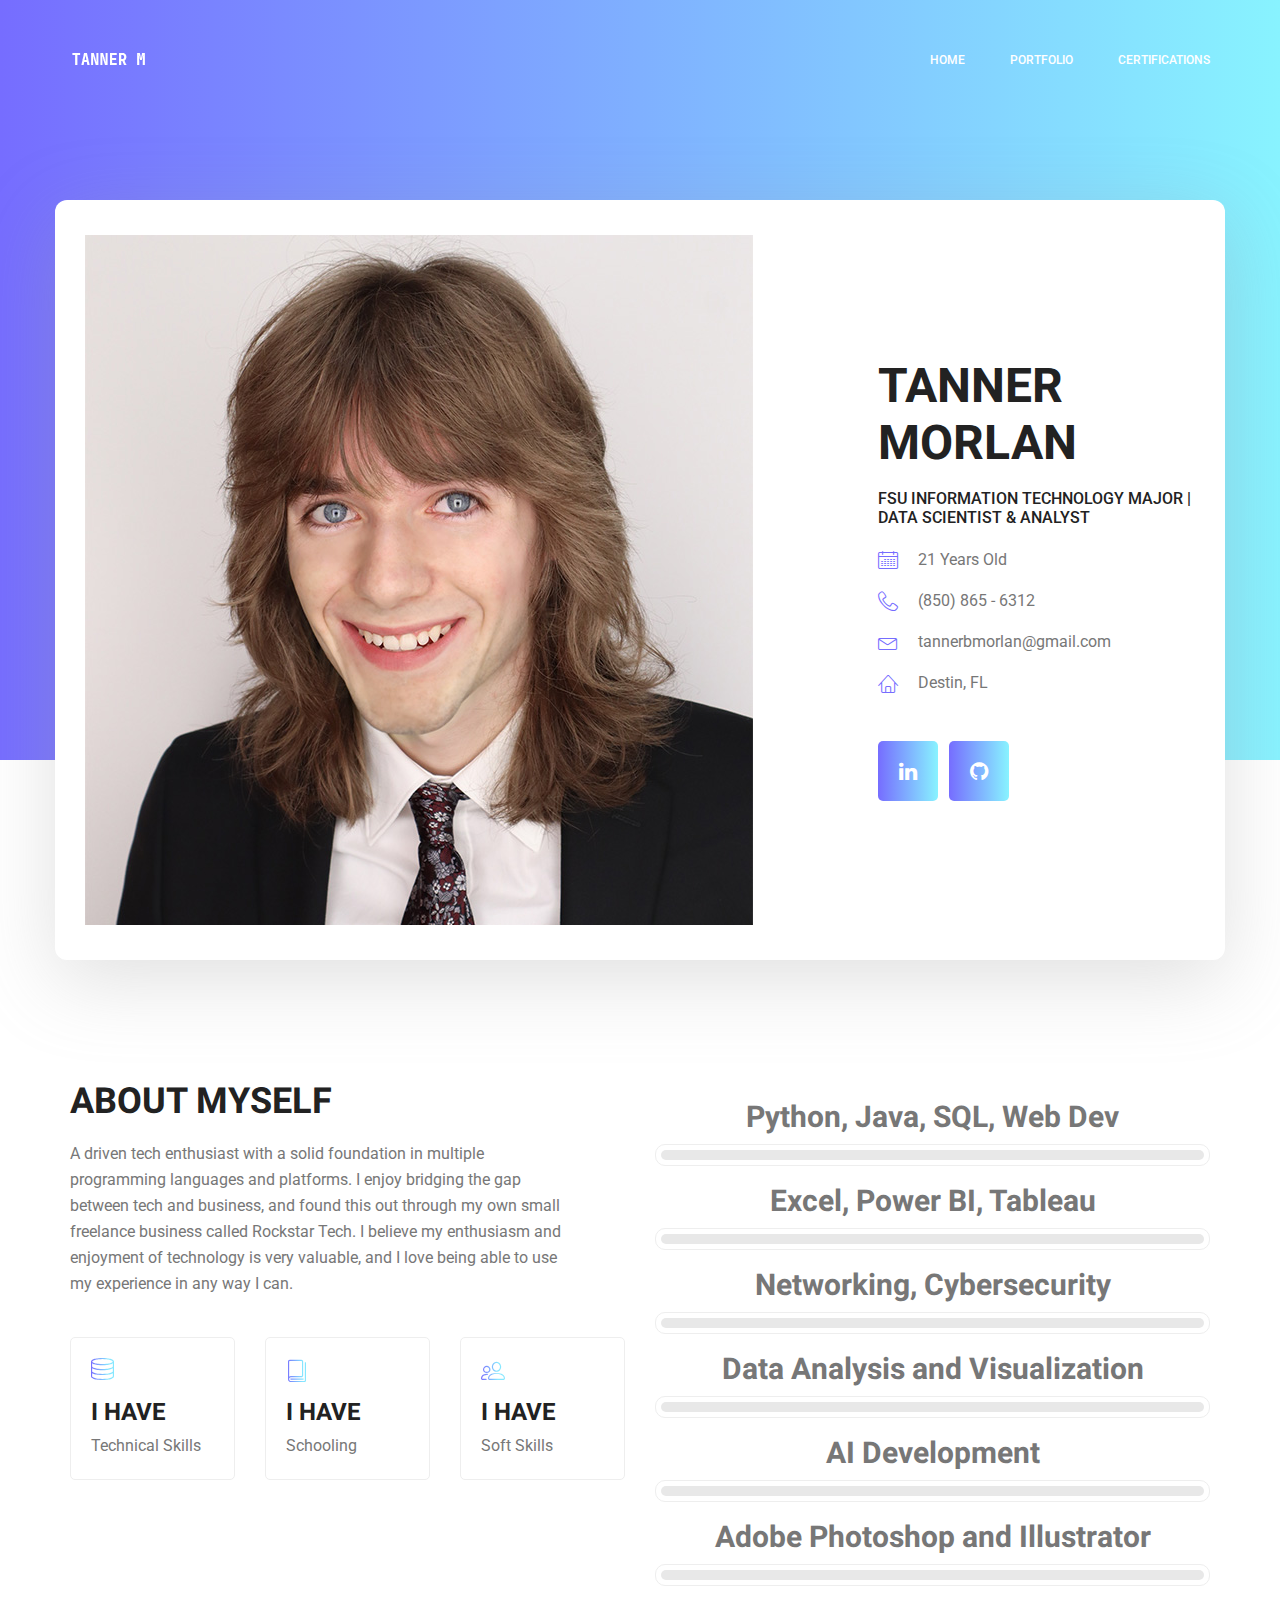
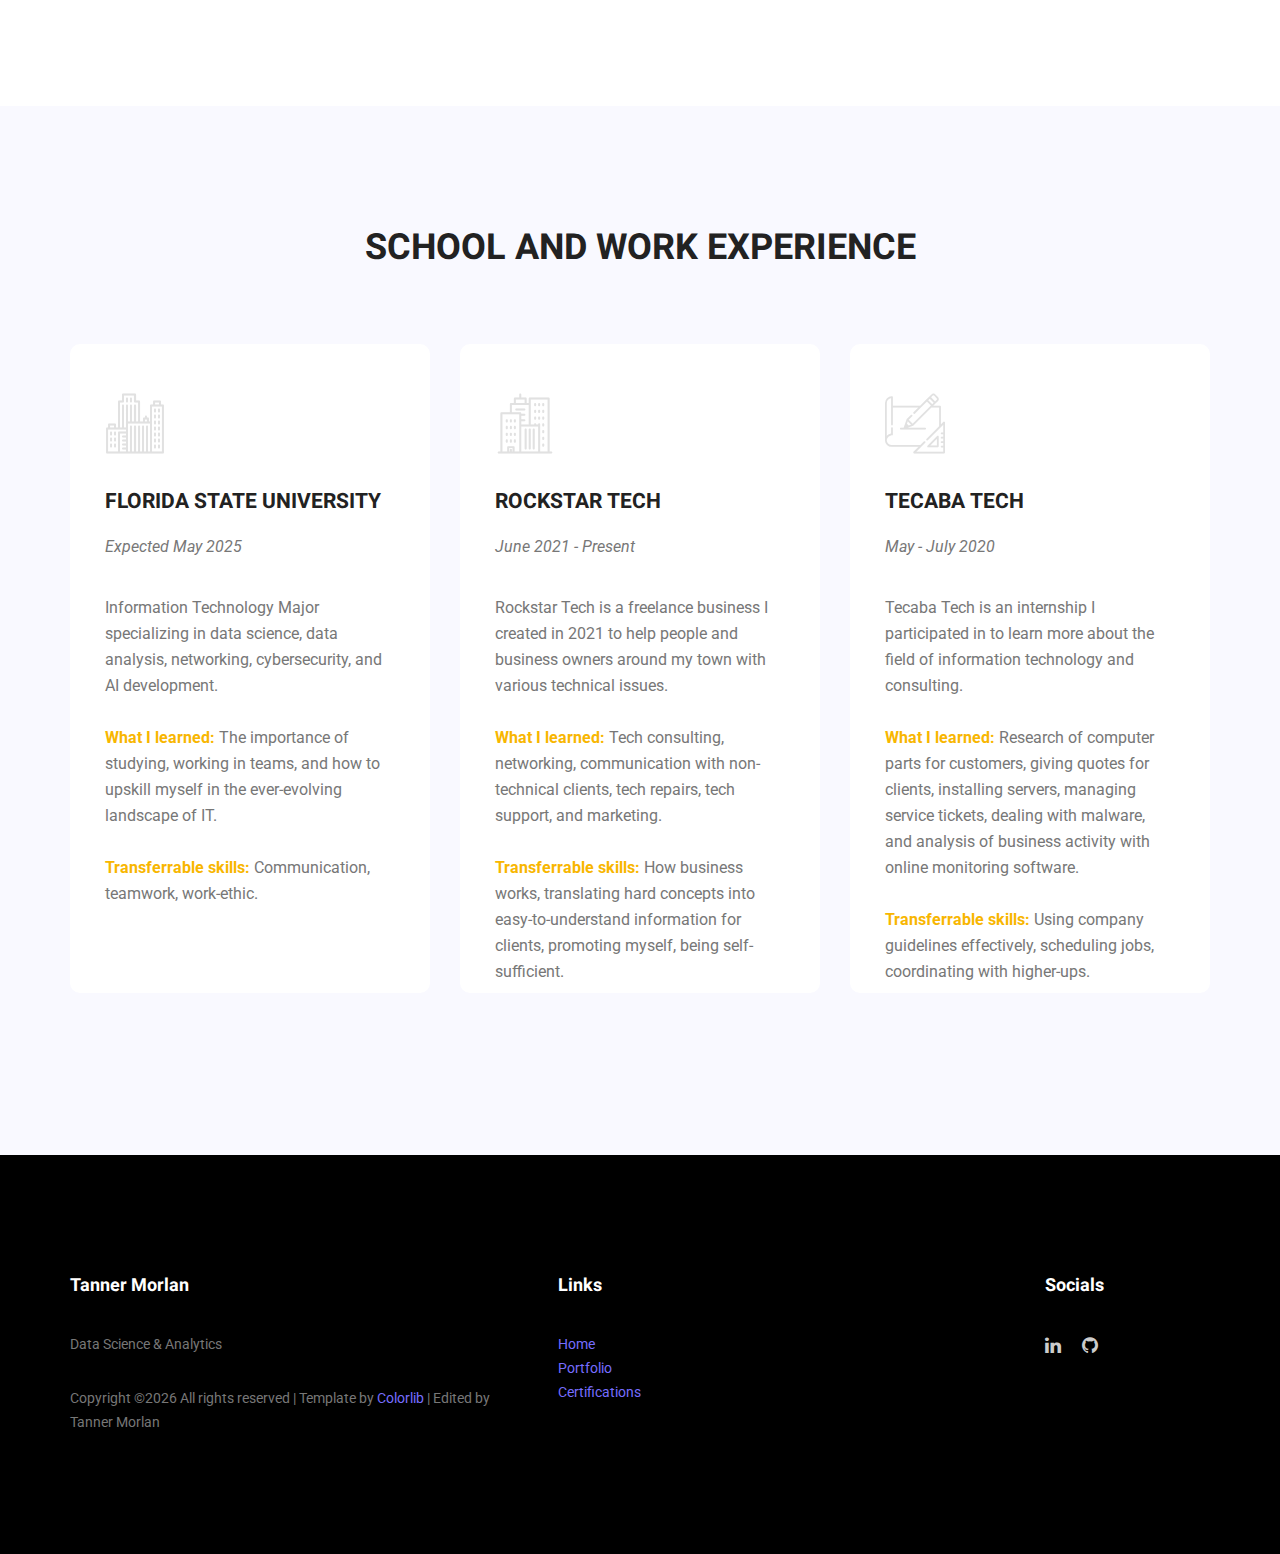
<file: public/index.html>
<!doctype html>
<html lang="en">
    <head>
        <meta charset="utf-8">
        <meta name="viewport" content="width=device-width, initial-scale=1, shrink-to-fit=no">
        <link rel="icon" href="img/favicon.png" type="image/png">
        <title>Tanner Morlan | Home</title>
        <link rel="stylesheet" href="css/bootstrap.css">
        <link rel="stylesheet" href="vendors/linericon/style.css">
        <link rel="stylesheet" href="css/font-awesome.min.css">
        <link rel="stylesheet" href="vendors/owl-carousel/owl.carousel.min.css">
        <link rel="stylesheet" href="vendors/lightbox/simpleLightbox.css">
        <link rel="stylesheet" href="vendors/nice-select/css/nice-select.css">
        <link rel="stylesheet" href="vendors/animate-css/animate.css">
        <link rel="stylesheet" href="vendors/popup/magnific-popup.css">
        <link rel="stylesheet" href="vendors/flaticon/flaticon.css">
        <!-- main css -->
        <link rel="stylesheet" href="css/style.css">
        <link rel="stylesheet" href="css/responsive.css">
    </head>
    <body>
        
        <!--================Header Menu Area =================-->
        <header class="header_area">
            <div class="main_menu">
            	<nav class="navbar navbar-expand-lg navbar-light">
					<div class="container box_1620">
						<!-- Brand and toggle get grouped for better mobile display -->
						<a class="navbar-brand logo_h" href="index.html"><img src="img/logo.png"></a>
						<button class="navbar-toggler" type="button" data-toggle="collapse" data-target="#navbarSupportedContent" aria-controls="navbarSupportedContent" aria-expanded="false" aria-label="Toggle navigation">
							<span class="icon-bar"></span>
							<span class="icon-bar"></span>
							<span class="icon-bar"></span>
						</button>
						<!-- Collect the nav links, forms, and other content for toggling -->
						<div class="offset" id="navbarSupportedContent">
							<ul class="nav navbar-nav menu_nav ml-auto">
								<li class="nav-item active"><a class="nav-link" href="index.html">Home</a></li> 
								<li class="nav-item"><a class="nav-link" href="portfolio.html">Portfolio</a></li> 
								<li class="nav-item"><a class="nav-link" href="certifications.html">Certifications</a></li> 
							</ul>
						</div> 
					</div>
            	</nav>
            </div>
        </header>
        <!--================Header Menu Area =================-->
        
        <!--================Home Banner Area =================-->
        <section class="home_banner_area">
           	<div class="container box_1620">
           		<div class="banner_inner d-flex align-items-center">
					<div class="banner_content">
						<div class="media">
							<div class="d-flex">
								<img src="img/personal.jpg" alt="">
							</div>
							<div class="media-body">
								<div class="personal_text">
									<h3>Tanner Morlan</h3>
									<h4>FSU Information Technology Major | Data Scientist & Analyst</h4>
									<ul class="list basic_info">
										<li><a href="#"><i class="lnr lnr-calendar-full"></i>21 Years Old</a></li>
										<li><a href="#"><i class="lnr lnr-phone-handset"></i>(850) 865 - 6312</a></li>
										<li><a href="#"><i class="lnr lnr-envelope"></i>tannerbmorlan@gmail.com</a></li>
										<li><a href="#"><i class="lnr lnr-home"></i>Destin, FL</a></li>
									</ul>
									<ul class="list personal_social">
										<li><a href="https://www.linkedin.com/in/tanner-morlan/" target="_blank"><i class="fa fa-linkedin fa-lg"></i></a></li>
										<li><a href="https://github.com/tbmorlan" target="_blank"><i class="fa fa-github fa-lg"></i></a></li>
									</ul>
								</div>
							</div>
						</div>
					</div>
				</div>
            </div>
        </section>
        <!--================End Home Banner Area =================-->
        
        <!--================Welcome Area =================-->
        <section class="welcome_area p_120">
        	<div class="container">
        		<div class="row welcome_inner">
        			<div class="col-lg-6">
        				<div class="welcome_text">
        					<h4>About Myself</h4>
        					<p>A driven tech enthusiast with a solid foundation in multiple programming languages and platforms. I enjoy bridging the gap between tech and business, and found this out through my own small freelance business called Rockstar Tech. I believe my enthusiasm and enjoyment of technology is very valuable, and I love being able to use my experience in any way I can.</p>
        					<div class="row">
        						<div class="col-md-4">
        							<div class="wel_item">
        								<i class="lnr lnr-database"></i>
										<h4>I HAVE</h4>
        								<p>Technical Skills</p>
        							</div>
        						</div>
        						<div class="col-md-4">
        							<div class="wel_item">
        								<i class="lnr lnr-book"></i>
										<h4>I HAVE</h4>
        								<p>Schooling</p>
        							</div>
        						</div>
        						<div class="col-md-4">
        							<div class="wel_item">
        								<i class="lnr lnr-users"></i>
										<h4>I HAVE</h4>
        								<p>Soft Skills</p>
        							</div>
        						</div>
        					</div>
        				</div>
        			</div>
        			<div class="col-lg-6">
        				<div class="tools_expert">
        					<div class="skill_main">
								<div class="skill_item">
									<center><h2>Python, Java, SQL, Web Dev</h2></center>
									<div class="progress_br">
										<div class="progress">
											<div class="progress-bar" role="progressbar" aria-valuenow="100" aria-valuemin="0" aria-valuemax="100"></div>
										</div>
									</div>
								</div>
								<div class="skill_item">
									<center><h2>Excel, Power BI, Tableau</h2></center>
									<div class="progress_br">
										<div class="progress">
											<div class="progress-bar" role="progressbar" aria-valuenow="100" aria-valuemin="0" aria-valuemax="100"></div>
										</div>
									</div>
								</div>
								<div class="skill_item">
									<center><h2>Networking, Cybersecurity</h2></center>
									<div class="progress_br">
										<div class="progress">
											<div class="progress-bar" role="progressbar" aria-valuenow="100" aria-valuemin="0" aria-valuemax="100"></div>
										</div>
									</div>
								</div>
								<div class="skill_item">
									<center><h2>Data Analysis and Visualization</h2></center>
									<div class="progress_br">
										<div class="progress">
											<div class="progress-bar" role="progressbar" aria-valuenow="100" aria-valuemin="0" aria-valuemax="100"></div>
										</div>
									</div>
								</div>
								<div class="skill_item">
									<center><h2>AI Development</h2></center>
									<div class="progress_br">
										<div class="progress">
											<div class="progress-bar" role="progressbar" aria-valuenow="100" aria-valuemin="0" aria-valuemax="100"></div>
										</div>
									</div>
								</div>
								<div class="skill_item">
									<center><h2>Adobe Photoshop and Illustrator</h2></center>
									<div class="progress_br">
										<div class="progress">
											<div class="progress-bar" role="progressbar" aria-valuenow="100" aria-valuemin="0" aria-valuemax="100"></div>
										</div>
									</div>
								</div>
							</div>
        				</div>
        			</div>
        		</div>
        	</div>
        </section>
        <!--================End Welcome Area =================-->
        
        <!--================Feature Area =================-->
        <section class="feature_area p_120">
        	<div class="container">
        		<div class="main_title">
        			<h2>SCHOOL AND WORK EXPERIENCE</h2>
        		</div>
        		<div class="feature_inner row">
        			<div class="col-lg-4 col-md-6">
        				<div class="feature_item" style="height:90%">
        					<i class="flaticon-city"></i>
        					<h4>FLORIDA STATE UNIVERSITY</h4>
        					<p><i>Expected May 2025</i></p>
							<p>Information Technology Major specializing in data science, data analysis, networking, cybersecurity, and AI development.</p>
							<br />
							<p><b>What I learned:</b> The importance of studying, working in teams, and how to upskill myself in the ever-evolving landscape of IT.</p>
							<br />
							<p><b>Transferrable skills:</b> Communication, teamwork, work-ethic.</p>
        				</div>
        			</div>
        			<div class="col-lg-4 col-md-6">
        				<div class="feature_item" style="height:90%">
        					<i class="flaticon-skyline"></i>
        					<h4>ROCKSTAR TECH</h4>
							<p><i>June 2021 - Present</i></p>
        					<p>Rockstar Tech is a freelance business I created in 2021 to help people and business owners around my town with various technical issues.</p>
							<br />
							<p><b>What I learned:</b> Tech consulting, networking, communication with non-technical clients, tech repairs, tech support, and marketing.</p>
							<br />
							<p><b>Transferrable skills:</b> How business works, translating hard concepts into easy-to-understand information for clients, promoting myself, being self-sufficient.</p>
        				</div>
        			</div>
        			<div class="col-lg-4 col-md-6">
        				<div class="feature_item" style="height:90%">
        					<i class="flaticon-sketch"></i>
        					<h4>TECABA TECH</h4>
							<p><i>May - July 2020</i></p>
        						<p>Tecaba Tech is an internship I participated in to learn more about the field of information technology and consulting.</p>
								<br />
								<p><b>What I learned:</b> Research of computer parts for customers, giving quotes for clients, installing servers, managing service tickets, dealing with malware, and analysis of business activity with online monitoring software.</p>
								<br />
								<p><b>Transferrable skills:</b> Using company guidelines effectively, scheduling jobs, coordinating with higher-ups.</p>
        				</div>
        			</div>
        		</div>
        	</div>
        </section>
        <!--================End Feature Area =================-->
        
        <!--================Footer Area =================-->
        <footer class="footer_area p_120">
        	<div class="container">
        		<div class="row footer_inner">
        			<div class="col-lg-5 col-sm-6">
        				<aside class="f_widget ab_widget">
        					<div class="f_title">
        						<h3>Tanner Morlan</h3>
        					</div>
        					<p>Data Science & Analytics</p>
        					<p><!-- Link back to Colorlib can't be removed. Template is licensed under CC BY 3.0. -->
Copyright &copy;<script>document.write(new Date().getFullYear());</script> All rights reserved | Template by <a href="https://colorlib.com" target="_blank">Colorlib</a> | Edited by Tanner Morlan
<!-- Link back to Colorlib can't be removed. Template is licensed under CC BY 3.0. --></p>
        				</aside>
        			</div>
        			<div class="col-lg-5 col-sm-6">
        				<aside class="f_widget ab_widget">
        					<div class="f_title">
        						<h3>Links</h3>
        					</div>
							<p><a href="#"></a></p>
        					<p><a href="index.html">Home</a></p>
							<p><a href="portfolio.html">Portfolio</a></p>
							<p><a href="certifications.html">Certifications</a></p>
        					<p></p>
        				</aside>
        			</div>
        			<div class="col-lg-2">
        				<aside class="f_widget social_widget">
        					<div class="f_title">
        						<h3>Socials</h3>
        					</div>
        					<ul class="list">
        						<li><a href="https://www.linkedin.com/in/tanner-morlan/" target="_blank"><i class="fa fa-linkedin fa-lg"></i></a></li>
        						<li><a href="https://github.com/tbmorlan" target="_blank"><i class="fa fa-github fa-lg"></i></a></li>
        					</ul>
        				</aside>
        			</div>
        		</div>
        	</div>
        </footer>
        <!--================End Footer Area =================-->

        
		<!--JS-->
        <script src="js/jquery-3.3.1.min.js"></script>
        <script src="js/popper.js"></script>
        <script src="js/bootstrap.min.js"></script>
        <script src="js/stellar.js"></script>
        <script src="vendors/lightbox/simpleLightbox.min.js"></script>
        <script src="vendors/nice-select/js/jquery.nice-select.min.js"></script>
        <script src="vendors/isotope/imagesloaded.pkgd.min.js"></script>
        <script src="vendors/isotope/isotope.pkgd.min.js"></script>
        <script src="vendors/owl-carousel/owl.carousel.min.js"></script>
        <script src="vendors/popup/jquery.magnific-popup.min.js"></script>
        <script src="js/jquery.ajaxchimp.min.js"></script>
        <script src="vendors/counter-up/jquery.waypoints.min.js"></script>
        <script src="vendors/counter-up/jquery.counterup.min.js"></script>
        <script src="js/mail-script.js"></script>
        <script src="js/theme.js"></script>
    </body>
</html>
</file>
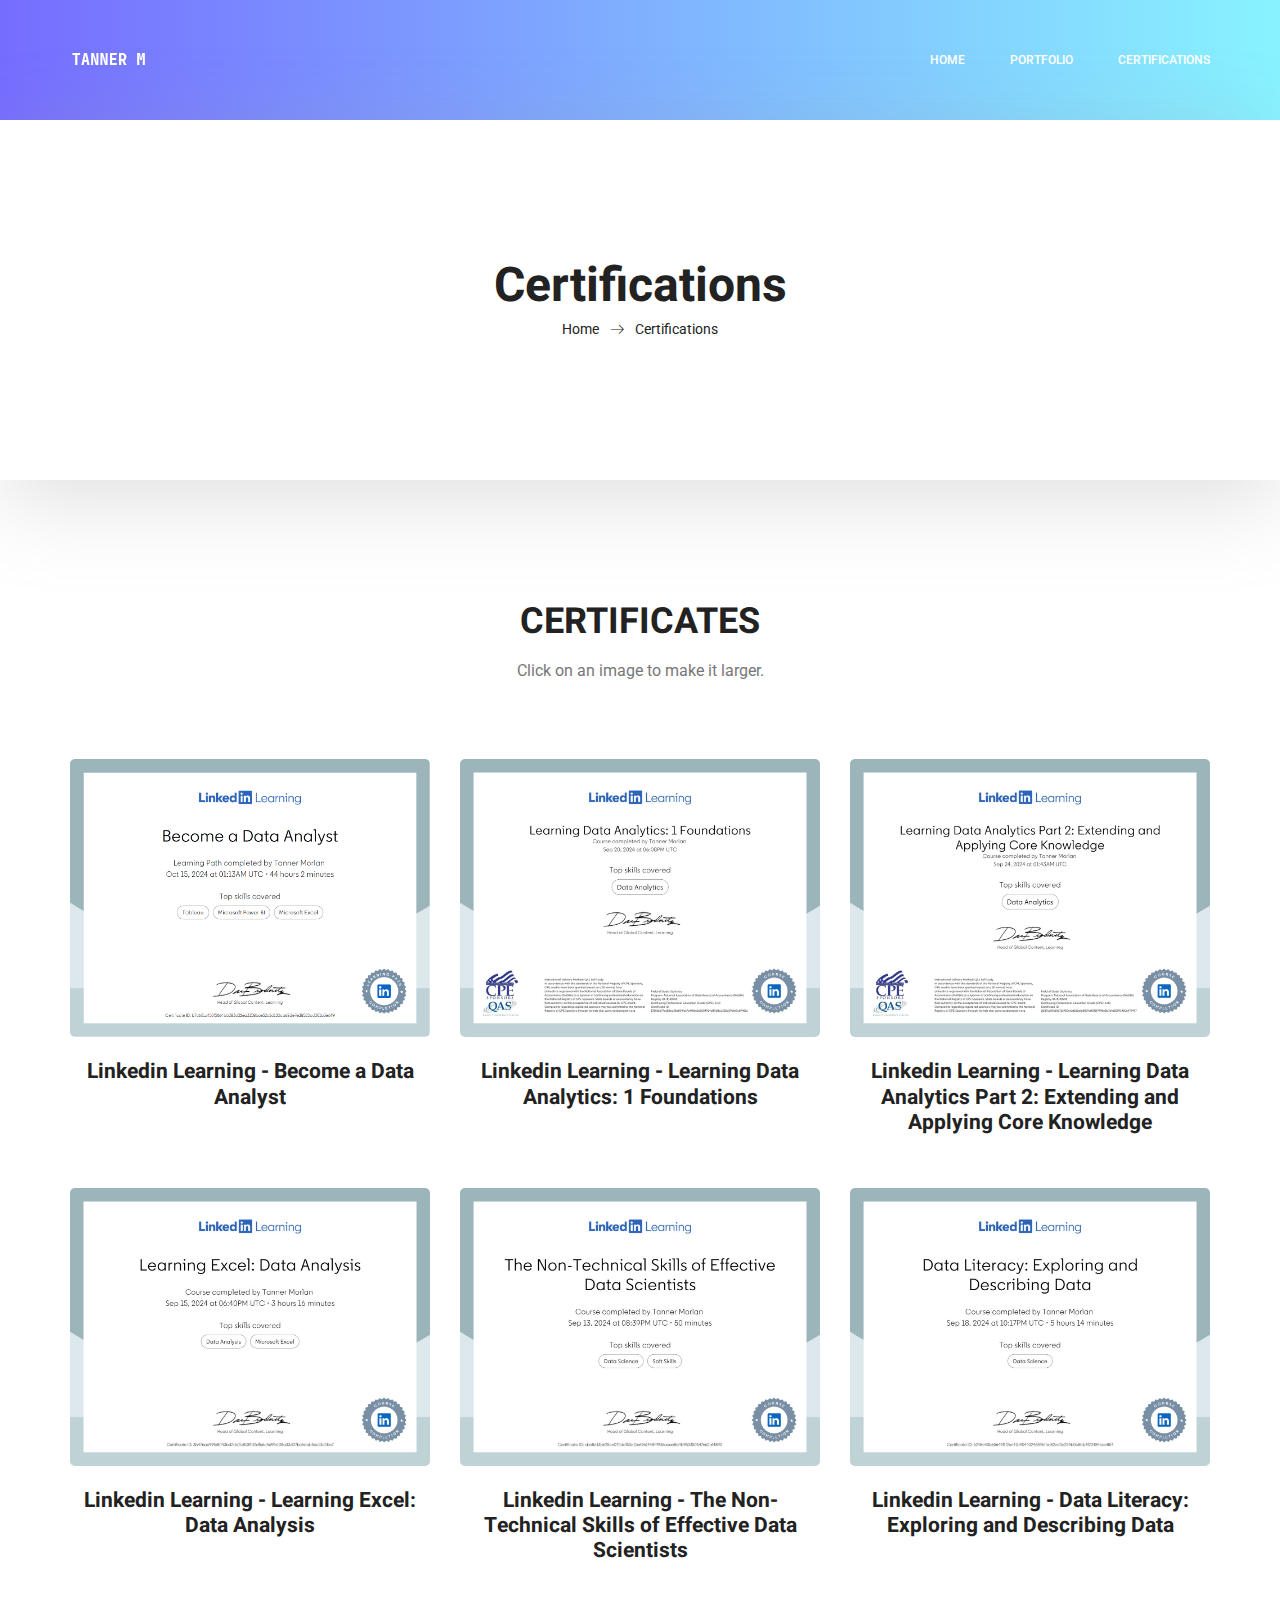
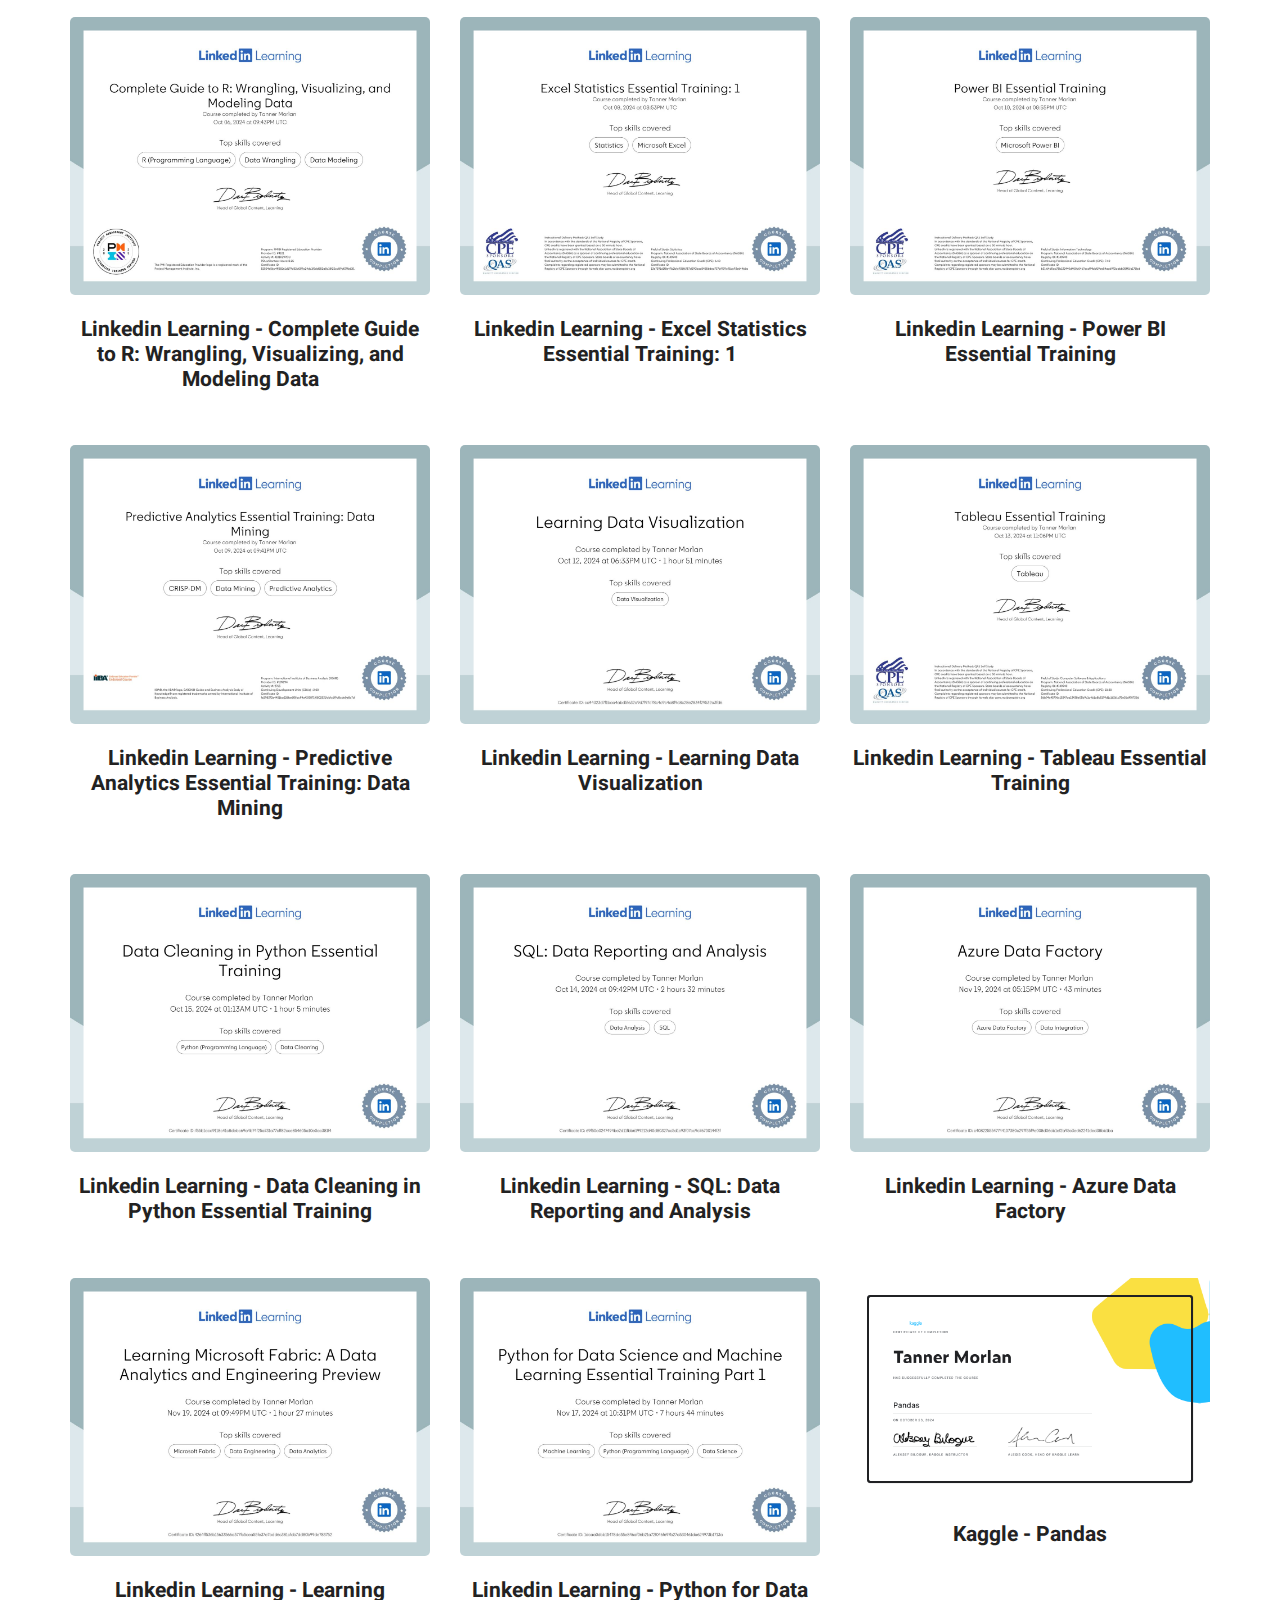
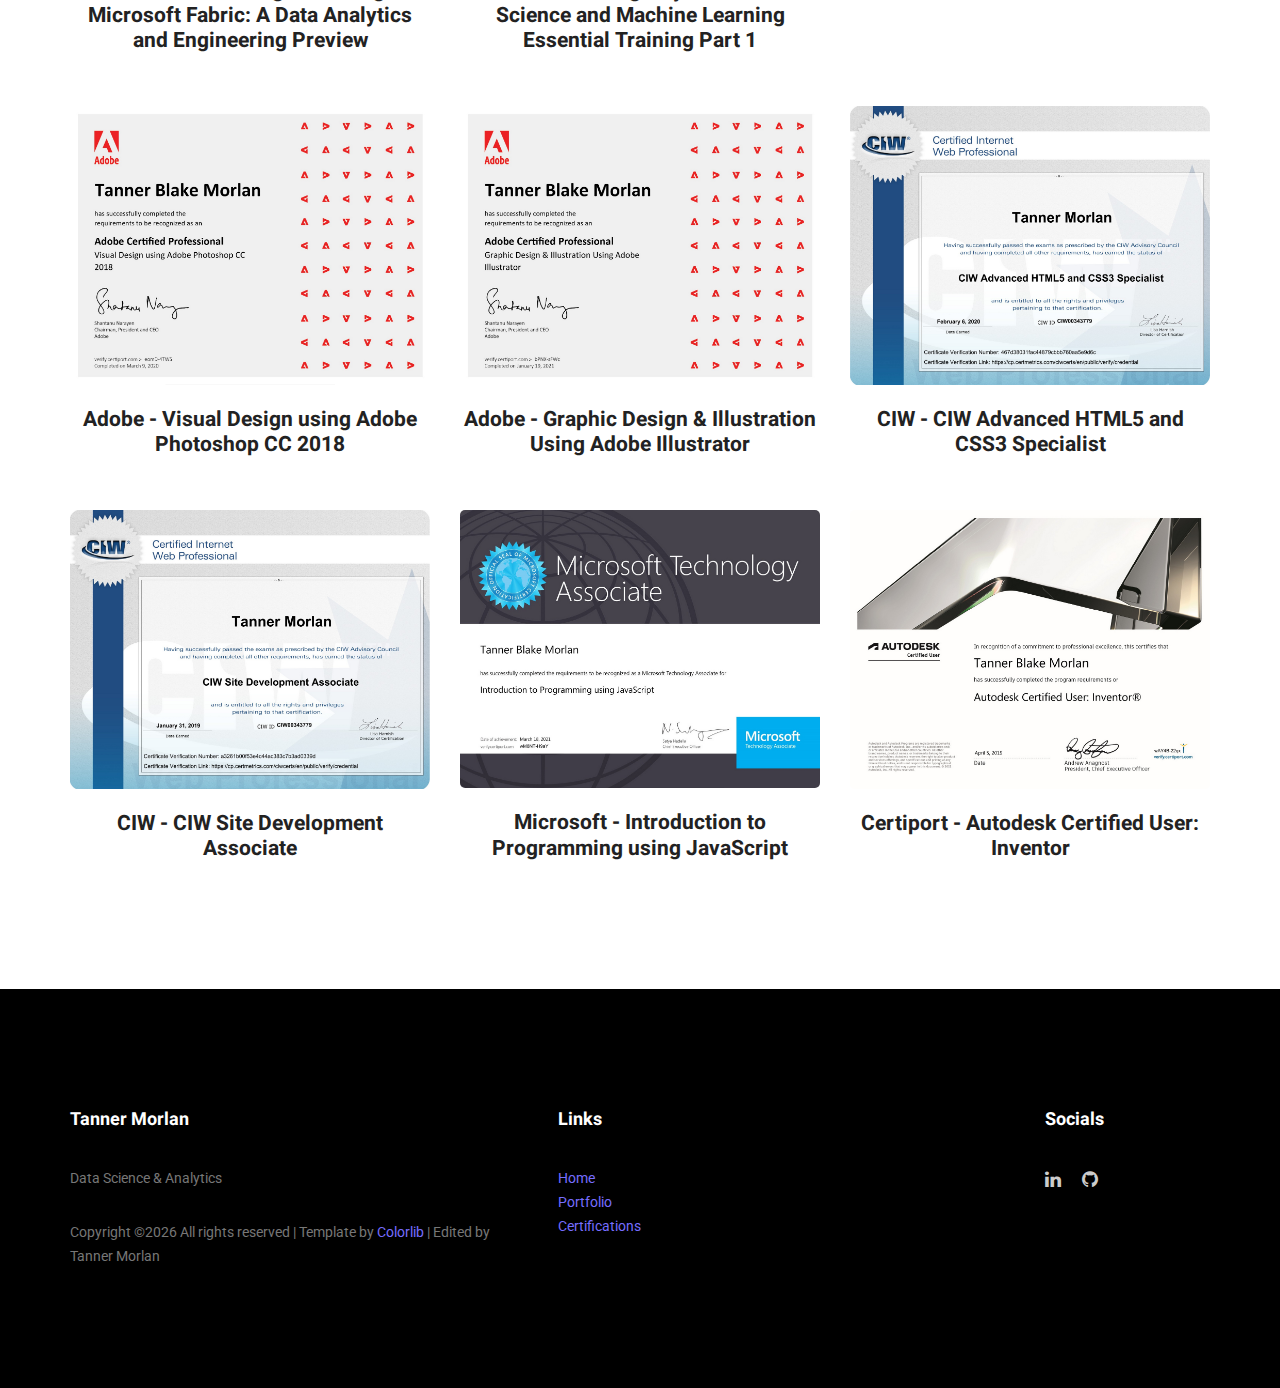
<file: public/certifications.html>
<!doctype html>
<html lang="en">
    <head>
        <!-- Required meta tags -->
        <meta charset="utf-8">
        <meta name="viewport" content="width=device-width, initial-scale=1, shrink-to-fit=no">
        <link rel="icon" href="img/favicon.png" type="image/png">
        <title>Tanner Morlan | Certifications</title>
        <!-- Bootstrap CSS -->
        <link rel="stylesheet" href="css/bootstrap.css">
        <link rel="stylesheet" href="vendors/linericon/style.css">
        <link rel="stylesheet" href="css/font-awesome.min.css">
        <link rel="stylesheet" href="vendors/owl-carousel/owl.carousel.min.css">
        <link rel="stylesheet" href="vendors/lightbox/simpleLightbox.css">
        <link rel="stylesheet" href="vendors/nice-select/css/nice-select.css">
        <link rel="stylesheet" href="vendors/animate-css/animate.css">
        <link rel="stylesheet" href="vendors/popup/magnific-popup.css">
        <link rel="stylesheet" href="vendors/flaticon/flaticon.css">
        <!-- main css -->
        <link rel="stylesheet" href="css/style.css">
        <link rel="stylesheet" href="css/responsive.css">
    </head>
    <body>
        
        <!--================Header Menu Area =================-->
        <header class="header_area">
            <div class="main_menu">
            	<nav class="navbar navbar-expand-lg navbar-light">
					<div class="container box_1620">
						<!-- Brand and toggle get grouped for better mobile display -->
						<a class="navbar-brand logo_h" href="index.html"><img src="img/logo.png"></a>
						<button class="navbar-toggler" type="button" data-toggle="collapse" data-target="#navbarSupportedContent" aria-controls="navbarSupportedContent" aria-expanded="false" aria-label="Toggle navigation">
							<span class="icon-bar"></span>
							<span class="icon-bar"></span>
							<span class="icon-bar"></span>
						</button>
						<!-- Collect the nav links, forms, and other content for toggling -->
						<div class="offset" id="navbarSupportedContent">
							<ul class="nav navbar-nav menu_nav ml-auto">
								<li class="nav-item active"><a class="nav-link" href="index.html">Home</a></li> 
								<li class="nav-item"><a class="nav-link" href="portfolio.html">Portfolio</a></li> 
								<li class="nav-item"><a class="nav-link" href="certifications.html">Certifications</a></li> 
							</ul>
						</div> 
					</div>
            	</nav>
            </div>
        </header>
        <!--================Header Menu Area =================-->
        
        <!--================Home Banner Area =================-->
        <section class="banner_area">
            <div class="box_1620">
				<div class="banner_inner d-flex align-items-center">
					<div class="container">
						<div class="banner_content text-center">
							<h2>Certifications</h2>
							<div class="page_link">
								<a href="index.html">Home</a>
								<a href="certifications.html">Certifications</a>
							</div>
						</div>
					</div>
				</div>
            </div>
        </section>
        <!--================End Home Banner Area =================-->
        
        <!--================Home Gallery Area =================-->
        <section class="home_gallery_area p_120">
        	<div class="container">
        		<div class="main_title">
        			<h2>Certificates</h2>
                    <p>Click on an image to make it larger.</p>
        		</div>

        	</div>
            <div class="container">
        		<div class="gallery_f_inner row imageGallery1">
                    <!-- linkedin certs -->
        			<div class="col-lg-4 col-md-4 col-sm-6 brand manipul design print">
        				<div class="h_gallery_item">
        					<div class="g_img_item">
        						<img class="img-fluid" src="img/certs/become-a-data-analyst.jpg" alt="">
        						<a class="light" href="img/certs/become-a-data-analyst.jpg"><img src="img/gallery/icon.png" alt=""></a>
        					</div>
        					<div class="g_item_text">
        						<h4>Linkedin Learning - Become a Data Analyst</h4>
        					</div>
        				</div>
        			</div>
					<div class="col-lg-4 col-md-4 col-sm-6 brand manipul design print">
        				<div class="h_gallery_item">
        					<div class="g_img_item">
        						<img class="img-fluid" src="img/certs/learning_data_analytics-1_foundations.jpg" alt="">
        						<a class="light" href="img/certs/learning_data_analytics-1_foundations.jpg"><img src="img/gallery/icon.png" alt=""></a>
        					</div>
        					<div class="g_item_text">
        						<h4>Linkedin Learning - Learning Data Analytics: 1 Foundations</h4>
        					</div>
        				</div>
        			</div>
        			<div class="col-lg-4 col-md-4 col-sm-6 brand manipul design print">
        				<div class="h_gallery_item">
        					<div class="g_img_item">
        						<img class="img-fluid" src="img/certs/learning_data_analytics_part_2-extending_and_applying_core_knowledge.jpg" alt="">
        						<a class="light" href="img/certs/learning_data_analytics_part_2-extending_and_applying_core_knowledge.jpg"><img src="img/gallery/icon.png" alt=""></a>
        					</div>
        					<div class="g_item_text">
        						<h4>Linkedin Learning - Learning Data Analytics Part 2: Extending and Applying Core Knowledge</h4>
        					</div>
        				</div>
        			</div>
        			<div class="col-lg-4 col-md-4 col-sm-6 brand manipul design print">
        				<div class="h_gallery_item">
        					<div class="g_img_item">
        						<img class="img-fluid" src="img/certs/learning_excel_data_analysis.jpg" alt="">
        						<a class="light" href="img/certs/learning_excel_data_analysis.jpg"><img src="img/gallery/icon.png" alt=""></a>
        					</div>
        					<div class="g_item_text">
        						<h4>Linkedin Learning - Learning Excel: Data Analysis</h4>
        					</div>
        				</div>
        			</div>
        			<div class="col-lg-4 col-md-4 col-sm-6 brand manipul design print">
        				<div class="h_gallery_item">
        					<div class="g_img_item">
        						<img class="img-fluid" src="img/certs/the_non_technical_skills_of_effective_data_scientists.jpg" alt="">
        						<a class="light" href="img/certs/the_non_technical_skills_of_effective_data_scientists.jpg"><img src="img/gallery/icon.png" alt=""></a>
        					</div>
        					<div class="g_item_text">
        						<h4>Linkedin Learning - The Non-Technical Skills of Effective Data Scientists</h4>
        					</div>
        				</div>
        			</div>
        			<div class="col-lg-4 col-md-4 col-sm-6 brand manipul design print">
        				<div class="h_gallery_item">
        					<div class="g_img_item">
        						<img class="img-fluid" src="img/certs/data_literacy_exploring_and_describing_data.jpg" alt="">
        						<a class="light" href="img/certs/data_literacy_exploring_and_describing_data.jpg"><img src="img/gallery/icon.png" alt=""></a>
        					</div>
        					<div class="g_item_text">
        						<h4>Linkedin Learning - Data Literacy: Exploring and Describing Data</h4>
        					</div>
        				</div>
        			</div>
        			<div class="col-lg-4 col-md-4 col-sm-6 brand manipul design print">
        				<div class="h_gallery_item">
        					<div class="g_img_item">
        						<img class="img-fluid" src="img/certs/complete-guide-to-r-wrangling-visualizing-and-modeling-data.jpg" alt="">
        						<a class="light" href="img/certs/complete-guide-to-r-wrangling-visualizing-and-modeling-data.jpg"><img src="img/gallery/icon.png" alt=""></a>
        					</div>
        					<div class="g_item_text">
        						<h4>Linkedin Learning - Complete Guide to R: Wrangling, Visualizing, and Modeling Data</h4>
        					</div>
        				</div>
        			</div>
                    <div class="col-lg-4 col-md-4 col-sm-6 brand manipul design print">
        				<div class="h_gallery_item">
        					<div class="g_img_item">
        						<img class="img-fluid" src="img/certs/excel-statistics-essential-training-1.jpg" alt="">
        						<a class="light" href="img/certs/excel-statistics-essential-training-1.jpg"><img src="img/gallery/icon.png" alt=""></a>
        					</div>
        					<div class="g_item_text">
        						<h4>Linkedin Learning - Excel Statistics Essential Training: 1</h4>
        					</div>
        				</div>
        			</div>
                    <div class="col-lg-4 col-md-4 col-sm-6 brand manipul design print">
        				<div class="h_gallery_item">
        					<div class="g_img_item">
        						<img class="img-fluid" src="img/certs/power-bi-essential-training.jpg" alt="">
        						<a class="light" href="img/certs/power-bi-essential-training.jpg"><img src="img/gallery/icon.png" alt=""></a>
        					</div>
        					<div class="g_item_text">
        						<h4>Linkedin Learning - Power BI Essential Training</h4>
        					</div>
        				</div>
        			</div>
                    <div class="col-lg-4 col-md-4 col-sm-6 brand manipul design print">
        				<div class="h_gallery_item">
        					<div class="g_img_item">
        						<img class="img-fluid" src="img/certs/predictive-analytics-essential-training-data-mining.jpg" alt="">
        						<a class="light" href="img/certs/predictive-analytics-essential-training-data-mining.jpg"><img src="img/gallery/icon.png" alt=""></a>
        					</div>
        					<div class="g_item_text">
        						<h4>Linkedin Learning - Predictive Analytics Essential Training: Data Mining</h4>
        					</div>
        				</div>
        			</div>
					<div class="col-lg-4 col-md-4 col-sm-6 brand manipul design print">
        				<div class="h_gallery_item">
        					<div class="g_img_item">
        						<img class="img-fluid" src="img/certs/learning-data-visualization.jpg" alt="">
        						<a class="light" href="img/certs/learning-data-visualization.jpg"><img src="img/gallery/icon.png" alt=""></a>
        					</div>
        					<div class="g_item_text">
        						<h4>Linkedin Learning - Learning Data Visualization</h4>
        					</div>
        				</div>
        			</div>
					<div class="col-lg-4 col-md-4 col-sm-6 brand manipul design print">
        				<div class="h_gallery_item">
        					<div class="g_img_item">
        						<img class="img-fluid" src="img/certs/tableau-essential-training.jpg" alt="">
        						<a class="light" href="img/certs/tableau-essential-training.jpg"><img src="img/gallery/icon.png" alt=""></a>
        					</div>
        					<div class="g_item_text">
        						<h4>Linkedin Learning - Tableau Essential Training</h4>
        					</div>
        				</div>
        			</div>
					<div class="col-lg-4 col-md-4 col-sm-6 brand manipul design print">
        				<div class="h_gallery_item">
        					<div class="g_img_item">
        						<img class="img-fluid" src="img/certs/data-cleaning-in-python-essential-training.jpg" alt="">
        						<a class="light" href="img/certs/data-cleaning-in-python-essential-training.jpg"><img src="img/gallery/icon.png" alt=""></a>
        					</div>
        					<div class="g_item_text">
        						<h4>Linkedin Learning - Data Cleaning in Python Essential Training</h4>
        					</div>
        				</div>
        			</div>
					<div class="col-lg-4 col-md-4 col-sm-6 brand manipul design print">
        				<div class="h_gallery_item">
        					<div class="g_img_item">
        						<img class="img-fluid" src="img/certs/sql-data-reporting-and-analysis.jpg" alt="">
        						<a class="light" href="img/certs/sql-data-reporting-and-analysis.jpg"><img src="img/gallery/icon.png" alt=""></a>
        					</div>
        					<div class="g_item_text">
        						<h4>Linkedin Learning - SQL: Data Reporting and Analysis</h4>
        					</div>
        				</div>
        			</div>
					<div class="col-lg-4 col-md-4 col-sm-6 brand manipul design print">
        				<div class="h_gallery_item">
        					<div class="g_img_item">
        						<img class="img-fluid" src="img/certs/azure-data-factory.jpg" alt="">
        						<a class="light" href="img/certs/azure-data-factory.jpg"><img src="img/gallery/icon.png" alt=""></a>
        					</div>
        					<div class="g_item_text">
        						<h4>Linkedin Learning - Azure Data Factory</h4>
        					</div>
        				</div>
        			</div>
					<div class="col-lg-4 col-md-4 col-sm-6 brand manipul design print">
        				<div class="h_gallery_item">
        					<div class="g_img_item">
        						<img class="img-fluid" src="img/certs/learning-microsoft-fabric-a-data-analytics-and-engineering-overview.jpg" alt="">
        						<a class="light" href="img/certs/learning-microsoft-fabric-a-data-analytics-and-engineering-overview.jpg"><img src="img/gallery/icon.png" alt=""></a>
        					</div>
        					<div class="g_item_text">
        						<h4>Linkedin Learning - Learning Microsoft Fabric: A Data Analytics and Engineering Preview</h4>
        					</div>
        				</div>
        			</div>
					<div class="col-lg-4 col-md-4 col-sm-6 brand manipul design print">
        				<div class="h_gallery_item">
        					<div class="g_img_item">
        						<img class="img-fluid" src="img/certs/python-for-data-science-and-machine-learning-essential-training-1.jpg" alt="">
        						<a class="light" href="img/certs/python-for-data-science-and-machine-learning-essential-training-1.jpg"><img src="img/gallery/icon.png" alt=""></a>
        					</div>
        					<div class="g_item_text">
        						<h4>Linkedin Learning - Python for Data Science and Machine Learning Essential Training Part 1</h4>
        					</div>
        				</div>
        			</div>
                    <!-- other certs -->
					<div class="col-lg-4 col-md-4 col-sm-6 brand manipul design print">
        				<div class="h_gallery_item">
        					<div class="g_img_item">
        						<img class="img-fluid" src="img/certs/kaggle-pandas.png" alt="">
        						<a class="light" href="img/certs/kaggle-pandas.png"><img src="img/gallery/icon.png" alt=""></a>
        					</div>
        					<div class="g_item_text">
        						<h4>Kaggle - Pandas</h4>
        					</div>
        				</div>
        			</div>
                    <div class="col-lg-4 col-md-4 col-sm-6 brand manipul design print">
        				<div class="h_gallery_item">
        					<div class="g_img_item">
        						<img class="img-fluid" src="img/certs/visual-design-using-photoshop.png" alt="">
        						<a class="light" href="img/certs/visual-design-using-photoshop.png"><img src="img/gallery/icon.png" alt=""></a>
        					</div>
        					<div class="g_item_text">
        						<h4>Adobe - Visual Design using Adobe Photoshop CC 2018</h4>
        					</div>
        				</div>
        			</div>
                    <div class="col-lg-4 col-md-4 col-sm-6 brand manipul design print">
        				<div class="h_gallery_item">
        					<div class="g_img_item">
        						<img class="img-fluid" src="img/certs/graphics-design-and-illustration-using-adobe-illustrator.png" alt="">
        						<a class="light" href="img/certs/graphics-design-and-illustration-using-adobe-illustrator.png"><img src="img/gallery/icon.png" alt=""></a>
        					</div>
        					<div class="g_item_text">
        						<h4>Adobe - Graphic Design & Illustration Using Adobe Illustrator</h4>
        					</div>
        				</div>
        			</div>
                    <div class="col-lg-4 col-md-4 col-sm-6 brand manipul design print">
        				<div class="h_gallery_item">
        					<div class="g_img_item">
        						<img class="img-fluid" src="img/certs/ciw-advanced-html5-and-css3-specialist.png" alt="">
        						<a class="light" href="img/certs/ciw-advanced-html5-and-css3-specialist.png"><img src="img/gallery/icon.png" alt=""></a>
        					</div>
        					<div class="g_item_text">
        						<h4>CIW - CIW Advanced HTML5 and CSS3 Specialist</h4>
        					</div>
        				</div>
        			</div>
                    <div class="col-lg-4 col-md-4 col-sm-6 brand manipul design print">
        				<div class="h_gallery_item">
        					<div class="g_img_item">
        						<img class="img-fluid" src="img/certs/ciw-site-development-associate.png" alt="">
        						<a class="light" href="img/certs/ciw-site-development-associate.png"><img src="img/gallery/icon.png" alt=""></a>
        					</div>
        					<div class="g_item_text">
        						<h4>CIW - CIW Site Development Associate</h4>
        					</div>
        				</div>
        			</div>
                    <div class="col-lg-4 col-md-4 col-sm-6 brand manipul design print">
        				<div class="h_gallery_item">
        					<div class="g_img_item">
        						<img class="img-fluid" src="img/certs/introduction-to-programming-using-javascript.png" alt="">
        						<a class="light" href="img/certs/introduction-to-programming-using-javascript.png"><img src="img/gallery/icon.png" alt=""></a>
        					</div>
        					<div class="g_item_text">
        						<h4>Microsoft - Introduction to Programming using JavaScript</h4>
        					</div>
        				</div>
        			</div>
                    <div class="col-lg-4 col-md-4 col-sm-6 brand manipul design print">
        				<div class="h_gallery_item">
        					<div class="g_img_item">
        						<img class="img-fluid" src="img/certs/autodesk-certified-user-inventor.png" alt="">
        						<a class="light" href="img/certs/autodesk-certified-user-inventor.png"><img src="img/gallery/icon.png" alt=""></a>
        					</div>
        					<div class="g_item_text">
        						<h4>Certiport - Autodesk Certified User: Inventor</h4>
        					</div>
        				</div>
        			</div>
        	</div>
        </section>
        <!--================End Home Gallery Area =================-->
        
        <!--================Footer Area =================-->
        <footer class="footer_area p_120">
        	<div class="container">
        		<div class="row footer_inner">
        			<div class="col-lg-5 col-sm-6">
        				<aside class="f_widget ab_widget">
        					<div class="f_title">
        						<h3>Tanner Morlan</h3>
        					</div>
        					<p>Data Science & Analytics</p>
        					<p><!-- Link back to Colorlib can't be removed. Template is licensed under CC BY 3.0. -->
Copyright &copy;<script>document.write(new Date().getFullYear());</script> All rights reserved | Template by <a href="https://colorlib.com" target="_blank">Colorlib</a> | Edited by Tanner Morlan
<!-- Link back to Colorlib can't be removed. Template is licensed under CC BY 3.0. --></p>
        				</aside>
        			</div>
        			<div class="col-lg-5 col-sm-6">
        				<aside class="f_widget ab_widget">
        					<div class="f_title">
        						<h3>Links</h3>
        					</div>
							<p><a href="#"></a></p>
        					<p><a href="index.html">Home</a></p>
							<p><a href="portfolio.html">Portfolio</a></p>
							<p><a href="certifications.html">Certifications</a></p>
        					<p></p>
        				</aside>
        			</div>
        			<div class="col-lg-2">
        				<aside class="f_widget social_widget">
        					<div class="f_title">
        						<h3>Socials</h3>
        					</div>
        					<ul class="list">
        						<li><a href="https://www.linkedin.com/in/tanner-morlan/" target="_blank"><i class="fa fa-linkedin fa-lg"></i></a></li>
        						<li><a href="https://github.com/tbmorlan" target="_blank"><i class="fa fa-github fa-lg"></i></a></li>
        					</ul>
        				</aside>
        			</div>
        		</div>
        	</div>
        </footer>
        <!--================End Footer Area =================-->
        
        
        
        
        <!-- Optional JavaScript -->
        <!-- jQuery first, then Popper.js, then Bootstrap JS -->
        <script src="js/jquery-3.3.1.min.js"></script>
        <script src="js/popper.js"></script>
        <script src="js/bootstrap.min.js"></script>
        <script src="js/stellar.js"></script>
        <script src="vendors/lightbox/simpleLightbox.min.js"></script>
        <script src="vendors/nice-select/js/jquery.nice-select.min.js"></script>
        <script src="vendors/isotope/imagesloaded.pkgd.min.js"></script>
        <script src="vendors/isotope/isotope.pkgd.min.js"></script>
        <script src="vendors/owl-carousel/owl.carousel.min.js"></script>
        <script src="vendors/popup/jquery.magnific-popup.min.js"></script>
        <script src="js/jquery.ajaxchimp.min.js"></script>
        <script src="vendors/counter-up/jquery.waypoints.min.js"></script>
        <script src="vendors/counter-up/jquery.counterup.min.js"></script>
        <script src="js/mail-script.js"></script>
        <script src="js/theme.js"></script>
    </body>
</html>
</file>
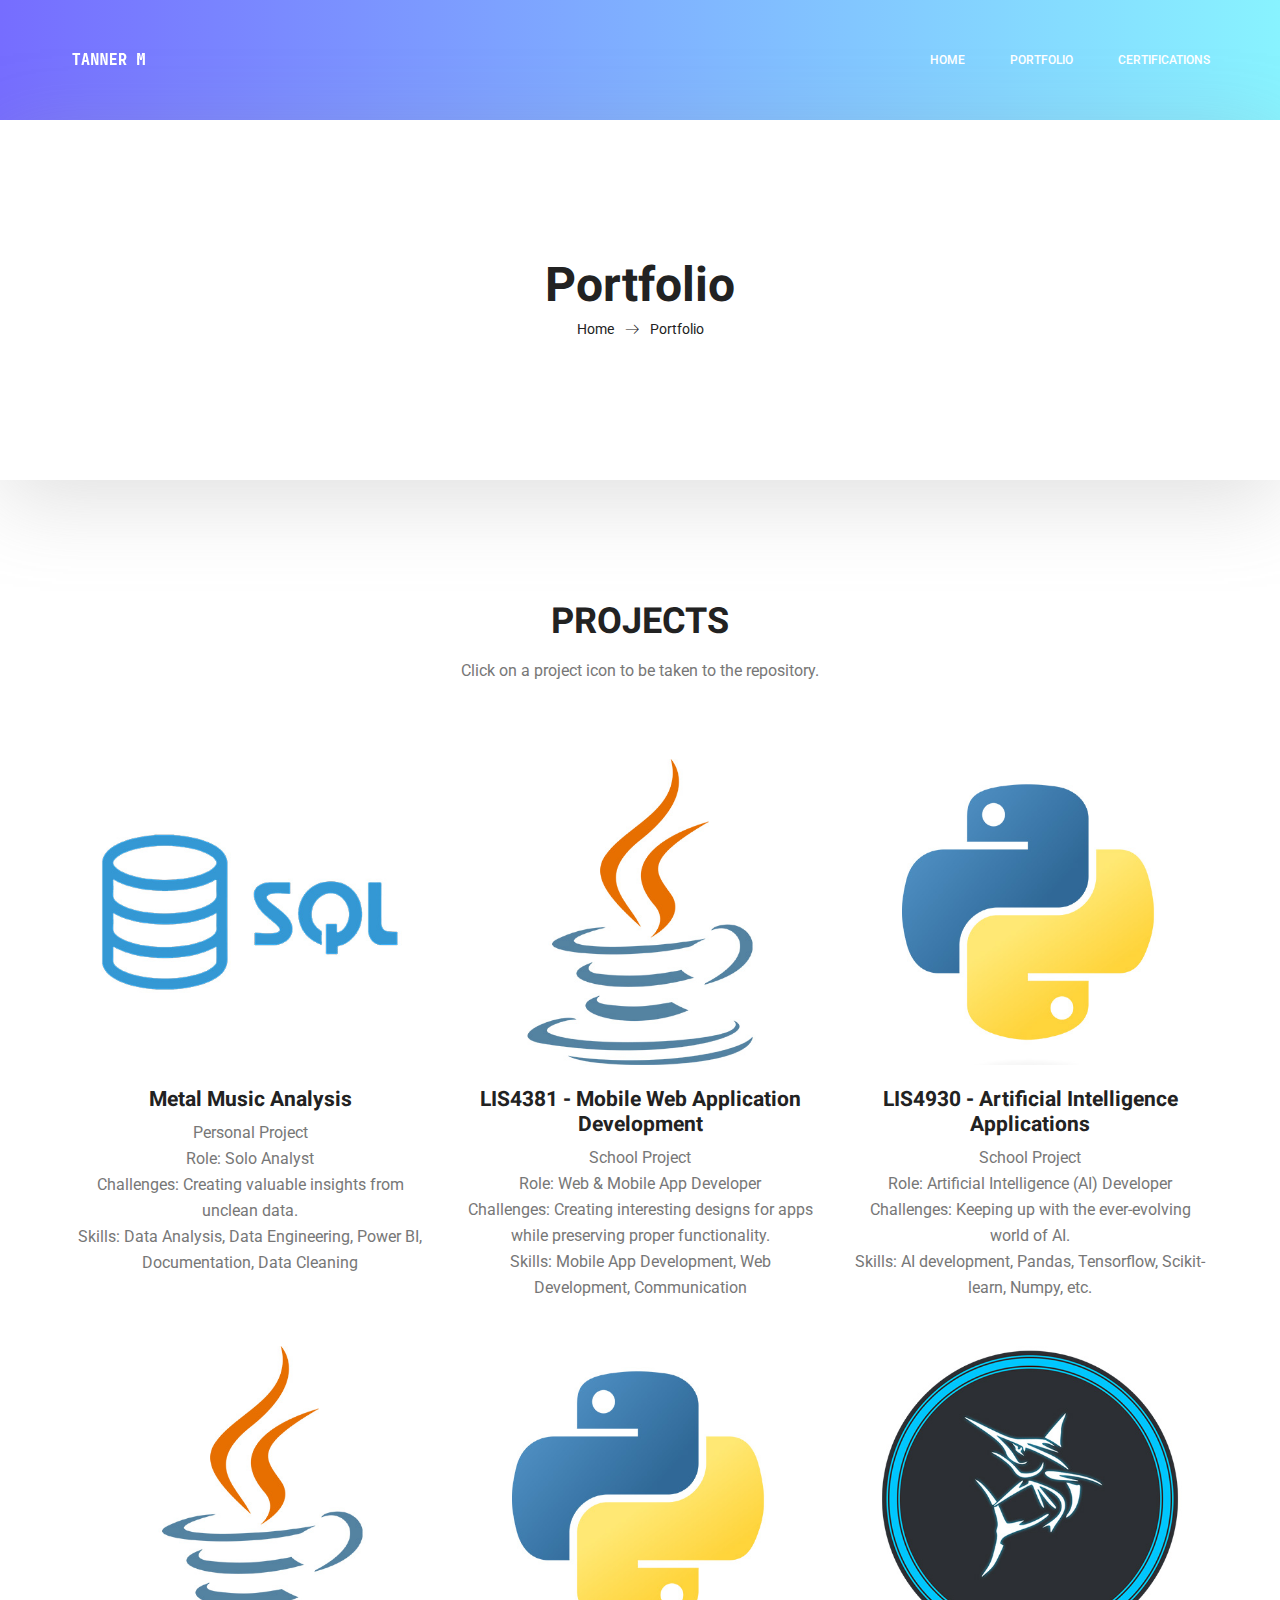
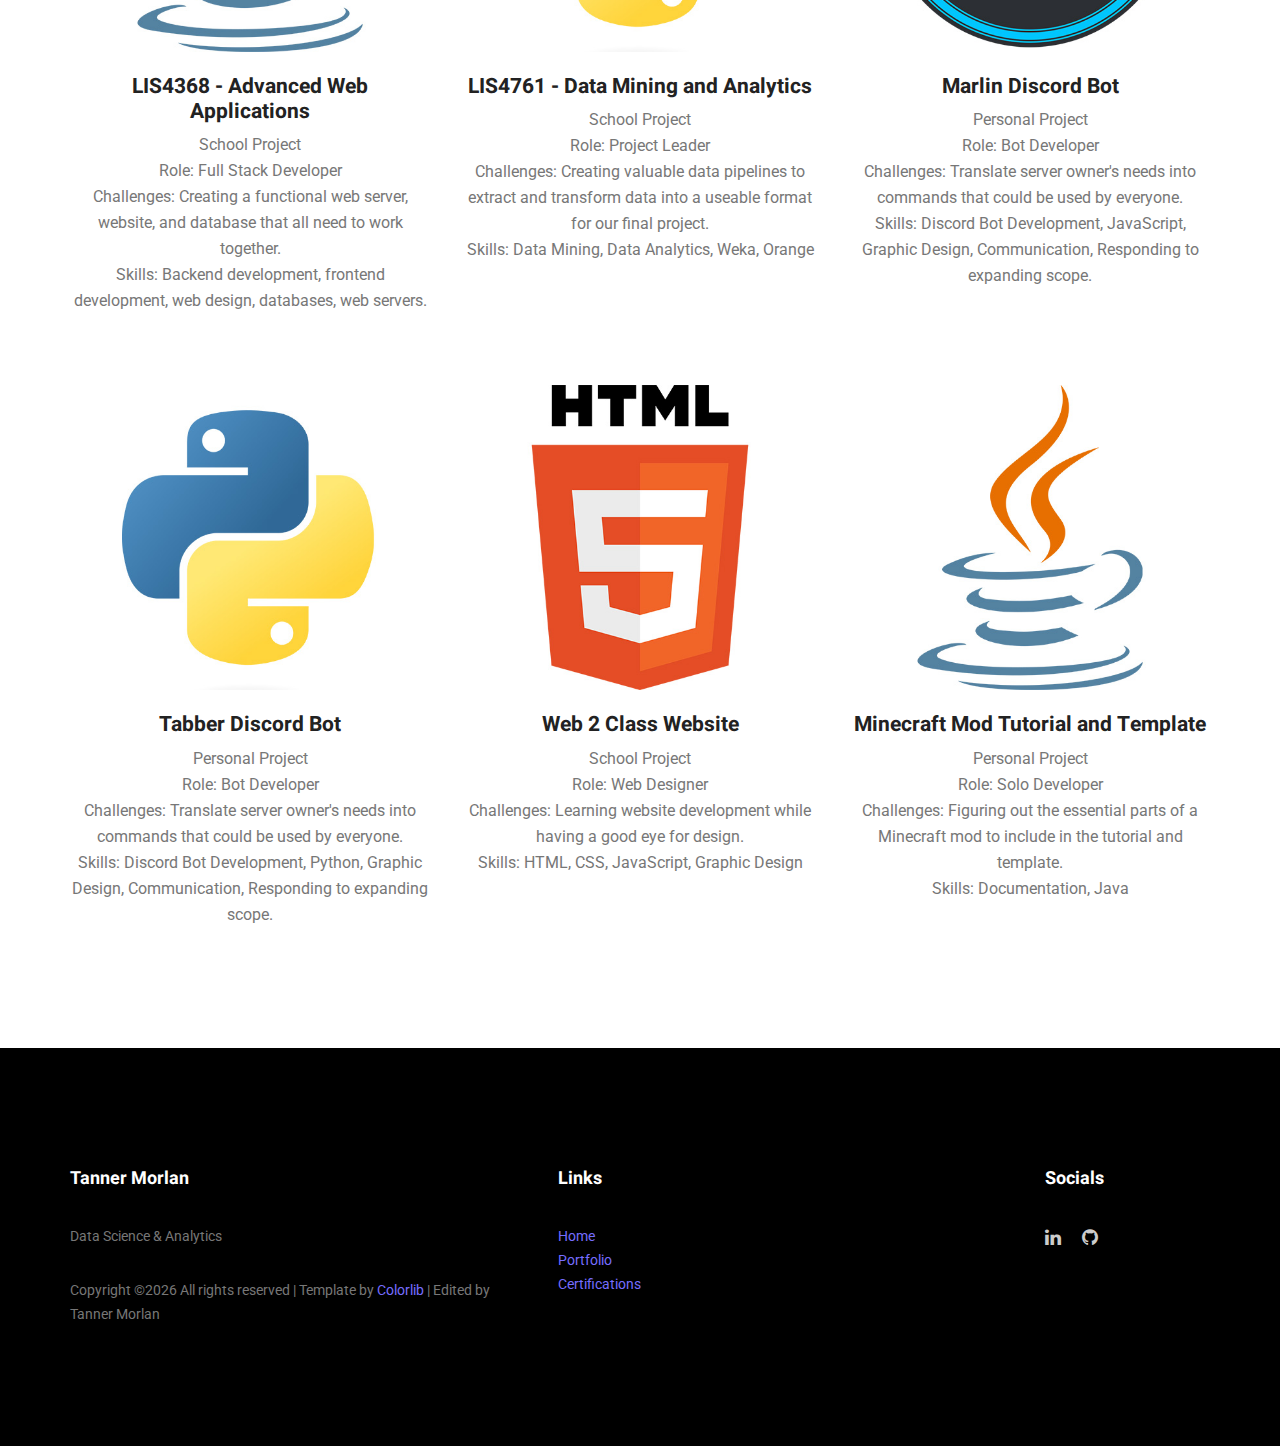
<file: public/portfolio.html>
<!doctype html>
<html lang="en">
    <head>
        <!-- Required meta tags -->
        <meta charset="utf-8">
        <meta name="viewport" content="width=device-width, initial-scale=1, shrink-to-fit=no">
        <link rel="icon" href="img/favicon.png" type="image/png">
        <title>Tanner Morlan | Portfolio</title>
        <!-- Bootstrap CSS -->
        <link rel="stylesheet" href="css/bootstrap.css">
        <link rel="stylesheet" href="vendors/linericon/style.css">
        <link rel="stylesheet" href="css/font-awesome.min.css">
        <link rel="stylesheet" href="vendors/owl-carousel/owl.carousel.min.css">
        <link rel="stylesheet" href="vendors/lightbox/simpleLightbox.css">
        <link rel="stylesheet" href="vendors/nice-select/css/nice-select.css">
        <link rel="stylesheet" href="vendors/animate-css/animate.css">
        <link rel="stylesheet" href="vendors/popup/magnific-popup.css">
        <link rel="stylesheet" href="vendors/flaticon/flaticon.css">
        <!-- main css -->
        <link rel="stylesheet" href="css/style.css">
        <link rel="stylesheet" href="css/responsive.css">
    </head>
    <body>
        
        <!--================Header Menu Area =================-->
        <header class="header_area">
            <div class="main_menu">
            	<nav class="navbar navbar-expand-lg navbar-light">
					<div class="container box_1620">
						<!-- Brand and toggle get grouped for better mobile display -->
						<a class="navbar-brand logo_h" href="index.html"><img src="img/logo.png"></a>
						<button class="navbar-toggler" type="button" data-toggle="collapse" data-target="#navbarSupportedContent" aria-controls="navbarSupportedContent" aria-expanded="false" aria-label="Toggle navigation">
							<span class="icon-bar"></span>
							<span class="icon-bar"></span>
							<span class="icon-bar"></span>
						</button>
						<!-- Collect the nav links, forms, and other content for toggling -->
						<div class="offset" id="navbarSupportedContent">
							<ul class="nav navbar-nav menu_nav ml-auto">
								<li class="nav-item active"><a class="nav-link" href="index.html">Home</a></li> 
								<li class="nav-item"><a class="nav-link" href="portfolio.html">Portfolio</a></li> 
								<li class="nav-item"><a class="nav-link" href="certifications.html">Certifications</a></li> 
							</ul>
						</div> 
					</div>
            	</nav>
            </div>
        </header>
        <!--================Header Menu Area =================-->
        
        <!--================Home Banner Area =================-->
        <section class="banner_area">
            <div class="box_1620">
				<div class="banner_inner d-flex align-items-center">
					<div class="container">
						<div class="banner_content text-center">
							<h2>Portfolio</h2>
							<div class="page_link">
								<a href="index.html">Home</a>
								<a href="portfolio.html">Portfolio</a>
							</div>
						</div>
					</div>
				</div>
            </div>
        </section>
        <!--================End Home Banner Area =================-->
        
        <!--================Home Gallery Area =================-->
        <section class="home_gallery_area p_120">
        	<div class="container">
        		<div class="main_title">
        			<h2>Projects</h2>
        			<p>Click on a project icon to be taken to the repository.</p>
        		</div>

        	</div>
        	<div class="container">
        		<div class="gallery_f_inner row imageGallery1">
					<div class="col-lg-4 col-md-4 col-sm-6 brand manipul design print">
        				<div class="h_gallery_item">
							<a href="https://github.com/tbmorlan/metal-music-analysis" target="_blank">
        					<div class="g_img_item">
        						<img class="img-fluid" src="img/gallery/sql.jpg" alt="">
        					</div>
							</a>
        					<div class="g_item_text">
        						<h4>Metal Music Analysis</h4>
        						<p>Personal Project</p>
								<p>Role: Solo Analyst</p>
								<p>Challenges: Creating valuable insights from unclean data.</p>
								<p>Skills: Data Analysis, Data Engineering, Power BI, Documentation, Data Cleaning</p>
        					</div>
        				</div>
        			</div>
        			<div class="col-lg-4 col-md-4 col-sm-6 brand manipul design print">
        				<div class="h_gallery_item">
							<a href="https://github.com/tbmorlan/lis4381" target="_blank">
        					<div class="g_img_item">
        						<img class="img-fluid" src="img/gallery/java.jpg" alt="">
        					</div>
							</a>
        					<div class="g_item_text">
        						<h4>LIS4381 - Mobile Web Application Development</h4>
        						<p>School Project</p>
								<p>Role: Web & Mobile App Developer</p>
								<p>Challenges: Creating interesting designs for apps while preserving proper functionality.</p>
								<p>Skills: Mobile App Development, Web Development, Communication</p>
        					</div>
        				</div>
        			</div>
        			<div class="col-lg-4 col-md-4 col-sm-6 brand manipul creative">
        				<div class="h_gallery_item">
							<a href="https://github.com/tbmorlan/lis4930" target="_blank">
        					<div class="g_img_item">
        						<img class="img-fluid" src="img/gallery/python.jpg" alt="">
        					</div>
							</a>
        					<div class="g_item_text">
        						<h4>LIS4930 - Artificial Intelligence Applications</h4>
        						<p>School Project</p>
								<p>Role: Artificial Intelligence (AI) Developer</p>
								<p>Challenges: Keeping up with the ever-evolving world of AI.</p>
								<p>Skills: AI development, Pandas, Tensorflow, Scikit-learn, Numpy, etc.</p>
        					</div>
        				</div>
        			</div>
        			<div class="col-lg-4 col-md-4 col-sm-6 manipul creative design print">
        				<div class="h_gallery_item">
							<a href="https://github.com/tbmorlan/lis4368" target="_blank">
        					<div class="g_img_item">
        						<img class="img-fluid" src="img/gallery/java.jpg" alt="">
        					</div>
							</a>
        					<div class="g_item_text">
        						<h4>LIS4368 - Advanced Web Applications</h4>
        						<p>School Project</p>
								<p>Role: Full Stack Developer</p>
								<p>Challenges: Creating a functional web server, website, and database that all need to work together.</p>
								<p>Skills: Backend development, frontend development, web design, databases, web servers.</p>
        					</div>
        				</div>
        			</div>
        			<div class="col-lg-4 col-md-4 col-sm-6 brand creative print">
        				<div class="h_gallery_item">
							<a href="https://github.com/tbmorlan/lis4761" target="_blank">
        					<div class="g_img_item">
        						<img class="img-fluid" src="img/gallery/python.jpg" alt="">
        					</div>
							</a>
        					<div class="g_item_text">
        						<h4>LIS4761 - Data Mining and Analytics</h4>
        						<p>School Project</p>
								<p>Role: Project Leader</p>
								<p>Challenges: Creating valuable data pipelines to extract and transform data into a useable format for our final project.</p>
								<p>Skills: Data Mining, Data Analytics, Weka, Orange</p>
        					</div>
        				</div>
        			</div>
        			<div class="col-lg-4 col-md-4 col-sm-6 brand manipul design">
        				<div class="h_gallery_item">
							<a href="https://github.com/tbmorlan/marlin" target="_blank">
        					<div class="g_img_item">
        						<img class="img-fluid" src="img/gallery/marlin.jpg" alt="">
        					</div>
							</a>
        					<div class="g_item_text">
        						<h4>Marlin Discord Bot</h4>
        						<p>Personal Project</p>
								<p>Role: Bot Developer</p>
								<p>Challenges: Translate server owner's needs into commands that could be used by everyone.</p>
								<p>Skills: Discord Bot Development, JavaScript, Graphic Design, Communication, Responding to expanding scope.</p>
        					</div>
        				</div>
        			</div>
        			<div class="col-lg-4 col-md-4 col-sm-6 brand creative">
        				<div class="h_gallery_item">
							<a href="https://github.com/tbmorlan/TabberBotPY" target="_blank">
        					<div class="g_img_item">
        						<img class="img-fluid" src="img/gallery/python.jpg" alt="">
        					</div>
							</a>
        					<div class="g_item_text">
        						<h4>Tabber Discord Bot</h4>
        						<p>Personal Project</p>
								<p>Role: Bot Developer</p>
								<p>Challenges: Translate server owner's needs into commands that could be used by everyone.</p>
								<p>Skills: Discord Bot Development, Python, Graphic Design, Communication, Responding to expanding scope.</p>
        					</div>
        				</div>
        			</div>
					<div class="col-lg-4 col-md-4 col-sm-6 brand creative">
        				<div class="h_gallery_item">
							<a href="https://github.com/tbmorlan/web2-website" target="_blank">
        					<div class="g_img_item">
        						<img class="img-fluid" src="img/gallery/html.jpg" alt="">
        					</div>
							</a>
        					<div class="g_item_text">
        						<h4>Web 2 Class Website</h4>
        						<p>School Project</p>
								<p>Role: Web Designer</p>
								<p>Challenges: Learning website development while having a good eye for design.</p>
								<p>Skills: HTML, CSS, JavaScript, Graphic Design</p>
        					</div>
        				</div>
        			</div>
					<div class="col-lg-4 col-md-4 col-sm-6 brand creative">
        				<div class="h_gallery_item">
							<a href="https://github.com/tbmorlan/minecraft-template" target="_blank">
        					<div class="g_img_item">
        						<img class="img-fluid" src="img/gallery/java.jpg" alt="">
        					</div>
							</a>
        					<div class="g_item_text">
        						<h4>Minecraft Mod Tutorial and Template</h4>
        						<p>Personal Project</p>
								<p>Role: Solo Developer</p>
								<p>Challenges: Figuring out the essential parts of a Minecraft mod to include in the tutorial and template.</p>
								<p>Skills: Documentation, Java</p>
        					</div>
        				</div>
        			</div>
        		</div>
        	</div>
        </section>
        <!--================End Home Gallery Area =================-->
        
        <!--================Footer Area =================-->
        <footer class="footer_area p_120">
        	<div class="container">
        		<div class="row footer_inner">
        			<div class="col-lg-5 col-sm-6">
        				<aside class="f_widget ab_widget">
        					<div class="f_title">
        						<h3>Tanner Morlan</h3>
        					</div>
        					<p>Data Science & Analytics</p>
        					<p><!-- Link back to Colorlib can't be removed. Template is licensed under CC BY 3.0. -->
Copyright &copy;<script>document.write(new Date().getFullYear());</script> All rights reserved | Template by <a href="https://colorlib.com" target="_blank">Colorlib</a> | Edited by Tanner Morlan
<!-- Link back to Colorlib can't be removed. Template is licensed under CC BY 3.0. --></p>
        				</aside>
        			</div>
        			<div class="col-lg-5 col-sm-6">
        				<aside class="f_widget ab_widget">
        					<div class="f_title">
        						<h3>Links</h3>
        					</div>
							<p><a href="#"></a></p>
        					<p><a href="index.html">Home</a></p>
							<p><a href="portfolio.html">Portfolio</a></p>
							<p><a href="certifications.html">Certifications</a></p>
        					<p></p>
        				</aside>
        			</div>
        			<div class="col-lg-2">
        				<aside class="f_widget social_widget">
        					<div class="f_title">
        						<h3>Socials</h3>
        					</div>
        					<ul class="list">
        						<li><a href="https://www.linkedin.com/in/tanner-morlan/" target="_blank"><i class="fa fa-linkedin fa-lg"></i></a></li>
        						<li><a href="https://github.com/tbmorlan" target="_blank"><i class="fa fa-github fa-lg"></i></a></li>
        					</ul>
        				</aside>
        			</div>
        		</div>
        	</div>
        </footer>
        <!--================End Footer Area =================-->
        
        
        
        
        <!-- Optional JavaScript -->
        <!-- jQuery first, then Popper.js, then Bootstrap JS -->
        <script src="js/jquery-3.3.1.min.js"></script>
        <script src="js/popper.js"></script>
        <script src="js/bootstrap.min.js"></script>
        <script src="js/stellar.js"></script>
        <script src="vendors/lightbox/simpleLightbox.min.js"></script>
        <script src="vendors/nice-select/js/jquery.nice-select.min.js"></script>
        <script src="vendors/isotope/imagesloaded.pkgd.min.js"></script>
        <script src="vendors/isotope/isotope.pkgd.min.js"></script>
        <script src="vendors/owl-carousel/owl.carousel.min.js"></script>
        <script src="vendors/popup/jquery.magnific-popup.min.js"></script>
        <script src="js/jquery.ajaxchimp.min.js"></script>
        <script src="vendors/counter-up/jquery.waypoints.min.js"></script>
        <script src="vendors/counter-up/jquery.counterup.min.js"></script>
        <script src="js/mail-script.js"></script>
        <script src="js/theme.js"></script>
    </body>
</html>
</file>
<file: public/vendors/linericon/style.css>
@font-face {
	font-family: 'Linearicons-Free';
	src:url('fonts/Linearicons-Free.eot?w118d');
	src:url('fonts/Linearicons-Free.eot?#iefixw118d') format('embedded-opentype'),
		url('fonts/Linearicons-Free.woff2?w118d') format('woff2'),
		url('fonts/Linearicons-Free.woff?w118d') format('woff'),
		url('fonts/Linearicons-Free.ttf?w118d') format('truetype'),
		url('fonts/Linearicons-Free.svg?w118d#Linearicons-Free') format('svg');
	font-weight: normal;
	font-style: normal;
}

.lnr {
	font-family: 'Linearicons-Free';
	speak: none;
	font-style: normal;
	font-weight: normal;
	font-variant: normal;
	text-transform: none;
	line-height: 1;

	/* Better Font Rendering =========== */
	-webkit-font-smoothing: antialiased;
	-moz-osx-font-smoothing: grayscale;
}

.lnr-home:before {
	content: "\e800";
}
.lnr-apartment:before {
	content: "\e801";
}
.lnr-pencil:before {
	content: "\e802";
}
.lnr-magic-wand:before {
	content: "\e803";
}
.lnr-drop:before {
	content: "\e804";
}
.lnr-lighter:before {
	content: "\e805";
}
.lnr-poop:before {
	content: "\e806";
}
.lnr-sun:before {
	content: "\e807";
}
.lnr-moon:before {
	content: "\e808";
}
.lnr-cloud:before {
	content: "\e809";
}
.lnr-cloud-upload:before {
	content: "\e80a";
}
.lnr-cloud-download:before {
	content: "\e80b";
}
.lnr-cloud-sync:before {
	content: "\e80c";
}
.lnr-cloud-check:before {
	content: "\e80d";
}
.lnr-database:before {
	content: "\e80e";
}
.lnr-lock:before {
	content: "\e80f";
}
.lnr-cog:before {
	content: "\e810";
}
.lnr-trash:before {
	content: "\e811";
}
.lnr-dice:before {
	content: "\e812";
}
.lnr-heart:before {
	content: "\e813";
}
.lnr-star:before {
	content: "\e814";
}
.lnr-star-half:before {
	content: "\e815";
}
.lnr-star-empty:before {
	content: "\e816";
}
.lnr-flag:before {
	content: "\e817";
}
.lnr-envelope:before {
	content: "\e818";
}
.lnr-paperclip:before {
	content: "\e819";
}
.lnr-inbox:before {
	content: "\e81a";
}
.lnr-eye:before {
	content: "\e81b";
}
.lnr-printer:before {
	content: "\e81c";
}
.lnr-file-empty:before {
	content: "\e81d";
}
.lnr-file-add:before {
	content: "\e81e";
}
.lnr-enter:before {
	content: "\e81f";
}
.lnr-exit:before {
	content: "\e820";
}
.lnr-graduation-hat:before {
	content: "\e821";
}
.lnr-license:before {
	content: "\e822";
}
.lnr-music-note:before {
	content: "\e823";
}
.lnr-film-play:before {
	content: "\e824";
}
.lnr-camera-video:before {
	content: "\e825";
}
.lnr-camera:before {
	content: "\e826";
}
.lnr-picture:before {
	content: "\e827";
}
.lnr-book:before {
	content: "\e828";
}
.lnr-bookmark:before {
	content: "\e829";
}
.lnr-user:before {
	content: "\e82a";
}
.lnr-users:before {
	content: "\e82b";
}
.lnr-shirt:before {
	content: "\e82c";
}
.lnr-store:before {
	content: "\e82d";
}
.lnr-cart:before {
	content: "\e82e";
}
.lnr-tag:before {
	content: "\e82f";
}
.lnr-phone-handset:before {
	content: "\e830";
}
.lnr-phone:before {
	content: "\e831";
}
.lnr-pushpin:before {
	content: "\e832";
}
.lnr-map-marker:before {
	content: "\e833";
}
.lnr-map:before {
	content: "\e834";
}
.lnr-location:before {
	content: "\e835";
}
.lnr-calendar-full:before {
	content: "\e836";
}
.lnr-keyboard:before {
	content: "\e837";
}
.lnr-spell-check:before {
	content: "\e838";
}
.lnr-screen:before {
	content: "\e839";
}
.lnr-smartphone:before {
	content: "\e83a";
}
.lnr-tablet:before {
	content: "\e83b";
}
.lnr-laptop:before {
	content: "\e83c";
}
.lnr-laptop-phone:before {
	content: "\e83d";
}
.lnr-power-switch:before {
	content: "\e83e";
}
.lnr-bubble:before {
	content: "\e83f";
}
.lnr-heart-pulse:before {
	content: "\e840";
}
.lnr-construction:before {
	content: "\e841";
}
.lnr-pie-chart:before {
	content: "\e842";
}
.lnr-chart-bars:before {
	content: "\e843";
}
.lnr-gift:before {
	content: "\e844";
}
.lnr-diamond:before {
	content: "\e845";
}
.lnr-linearicons:before {
	content: "\e846";
}
.lnr-dinner:before {
	content: "\e847";
}
.lnr-coffee-cup:before {
	content: "\e848";
}
.lnr-leaf:before {
	content: "\e849";
}
.lnr-paw:before {
	content: "\e84a";
}
.lnr-rocket:before {
	content: "\e84b";
}
.lnr-briefcase:before {
	content: "\e84c";
}
.lnr-bus:before {
	content: "\e84d";
}
.lnr-car:before {
	content: "\e84e";
}
.lnr-train:before {
	content: "\e84f";
}
.lnr-bicycle:before {
	content: "\e850";
}
.lnr-wheelchair:before {
	content: "\e851";
}
.lnr-select:before {
	content: "\e852";
}
.lnr-earth:before {
	content: "\e853";
}
.lnr-smile:before {
	content: "\e854";
}
.lnr-sad:before {
	content: "\e855";
}
.lnr-neutral:before {
	content: "\e856";
}
.lnr-mustache:before {
	content: "\e857";
}
.lnr-alarm:before {
	content: "\e858";
}
.lnr-bullhorn:before {
	content: "\e859";
}
.lnr-volume-high:before {
	content: "\e85a";
}
.lnr-volume-medium:before {
	content: "\e85b";
}
.lnr-volume-low:before {
	content: "\e85c";
}
.lnr-volume:before {
	content: "\e85d";
}
.lnr-mic:before {
	content: "\e85e";
}
.lnr-hourglass:before {
	content: "\e85f";
}
.lnr-undo:before {
	content: "\e860";
}
.lnr-redo:before {
	content: "\e861";
}
.lnr-sync:before {
	content: "\e862";
}
.lnr-history:before {
	content: "\e863";
}
.lnr-clock:before {
	content: "\e864";
}
.lnr-download:before {
	content: "\e865";
}
.lnr-upload:before {
	content: "\e866";
}
.lnr-enter-down:before {
	content: "\e867";
}
.lnr-exit-up:before {
	content: "\e868";
}
.lnr-bug:before {
	content: "\e869";
}
.lnr-code:before {
	content: "\e86a";
}
.lnr-link:before {
	content: "\e86b";
}
.lnr-unlink:before {
	content: "\e86c";
}
.lnr-thumbs-up:before {
	content: "\e86d";
}
.lnr-thumbs-down:before {
	content: "\e86e";
}
.lnr-magnifier:before {
	content: "\e86f";
}
.lnr-cross:before {
	content: "\e870";
}
.lnr-menu:before {
	content: "\e871";
}
.lnr-list:before {
	content: "\e872";
}
.lnr-chevron-up:before {
	content: "\e873";
}
.lnr-chevron-down:before {
	content: "\e874";
}
.lnr-chevron-left:before {
	content: "\e875";
}
.lnr-chevron-right:before {
	content: "\e876";
}
.lnr-arrow-up:before {
	content: "\e877";
}
.lnr-arrow-down:before {
	content: "\e878";
}
.lnr-arrow-left:before {
	content: "\e879";
}
.lnr-arrow-right:before {
	content: "\e87a";
}
.lnr-move:before {
	content: "\e87b";
}
.lnr-warning:before {
	content: "\e87c";
}
.lnr-question-circle:before {
	content: "\e87d";
}
.lnr-menu-circle:before {
	content: "\e87e";
}
.lnr-checkmark-circle:before {
	content: "\e87f";
}
.lnr-cross-circle:before {
	content: "\e880";
}
.lnr-plus-circle:before {
	content: "\e881";
}
.lnr-circle-minus:before {
	content: "\e882";
}
.lnr-arrow-up-circle:before {
	content: "\e883";
}
.lnr-arrow-down-circle:before {
	content: "\e884";
}
.lnr-arrow-left-circle:before {
	content: "\e885";
}
.lnr-arrow-right-circle:before {
	content: "\e886";
}
.lnr-chevron-up-circle:before {
	content: "\e887";
}
.lnr-chevron-down-circle:before {
	content: "\e888";
}
.lnr-chevron-left-circle:before {
	content: "\e889";
}
.lnr-chevron-right-circle:before {
	content: "\e88a";
}
.lnr-crop:before {
	content: "\e88b";
}
.lnr-frame-expand:before {
	content: "\e88c";
}
.lnr-frame-contract:before {
	content: "\e88d";
}
.lnr-layers:before {
	content: "\e88e";
}
.lnr-funnel:before {
	content: "\e88f";
}
.lnr-text-format:before {
	content: "\e890";
}
.lnr-text-format-remove:before {
	content: "\e891";
}
.lnr-text-size:before {
	content: "\e892";
}
.lnr-bold:before {
	content: "\e893";
}
.lnr-italic:before {
	content: "\e894";
}
.lnr-underline:before {
	content: "\e895";
}
.lnr-strikethrough:before {
	content: "\e896";
}
.lnr-highlight:before {
	content: "\e897";
}
.lnr-text-align-left:before {
	content: "\e898";
}
.lnr-text-align-center:before {
	content: "\e899";
}
.lnr-text-align-right:before {
	content: "\e89a";
}
.lnr-text-align-justify:before {
	content: "\e89b";
}
.lnr-line-spacing:before {
	content: "\e89c";
}
.lnr-indent-increase:before {
	content: "\e89d";
}
.lnr-indent-decrease:before {
	content: "\e89e";
}
.lnr-pilcrow:before {
	content: "\e89f";
}
.lnr-direction-ltr:before {
	content: "\e8a0";
}
.lnr-direction-rtl:before {
	content: "\e8a1";
}
.lnr-page-break:before {
	content: "\e8a2";
}
.lnr-sort-alpha-asc:before {
	content: "\e8a3";
}
.lnr-sort-amount-asc:before {
	content: "\e8a4";
}
.lnr-hand:before {
	content: "\e8a5";
}
.lnr-pointer-up:before {
	content: "\e8a6";
}
.lnr-pointer-right:before {
	content: "\e8a7";
}
.lnr-pointer-down:before {
	content: "\e8a8";
}
.lnr-pointer-left:before {
	content: "\e8a9";
}
</file>
<file: public/vendors/nice-select/css/nice-select.css>
.nice-select {
  -webkit-tap-highlight-color: transparent;
  background-color: #fff;
  border-radius: 5px;
  border: solid 1px #e8e8e8;
  box-sizing: border-box;
  clear: both;
  cursor: pointer;
  display: block;
  float: left;
  font-family: inherit;
  font-size: 14px;
  font-weight: normal;
  height: 42px;
  line-height: 40px;
  outline: none;
  padding-left: 18px;
  padding-right: 30px;
  position: relative;
  text-align: left !important;
  -webkit-transition: all 0.2s ease-in-out;
  transition: all 0.2s ease-in-out;
  -webkit-user-select: none;
     -moz-user-select: none;
      -ms-user-select: none;
          user-select: none;
  white-space: nowrap;
  width: auto; }
  .nice-select:hover {
    border-color: #dbdbdb; }
  .nice-select:active, .nice-select.open, .nice-select:focus {
    border-color: #999; }
  .nice-select:after {
    border-bottom: 2px solid #999;
    border-right: 2px solid #999;
    content: '';
    display: block;
    height: 5px;
    margin-top: -4px;
    pointer-events: none;
    position: absolute;
    right: 12px;
    top: 50%;
    -webkit-transform-origin: 66% 66%;
        -ms-transform-origin: 66% 66%;
            transform-origin: 66% 66%;
    -webkit-transform: rotate(45deg);
        -ms-transform: rotate(45deg);
            transform: rotate(45deg);
    -webkit-transition: all 0.15s ease-in-out;
    transition: all 0.15s ease-in-out;
    width: 5px; }
  .nice-select.open:after {
    -webkit-transform: rotate(-135deg);
        -ms-transform: rotate(-135deg);
            transform: rotate(-135deg); }
  .nice-select.open .list {
    opacity: 1;
    pointer-events: auto;
    -webkit-transform: scale(1) translateY(0);
        -ms-transform: scale(1) translateY(0);
            transform: scale(1) translateY(0); }
  .nice-select.disabled {
    border-color: #ededed;
    color: #999;
    pointer-events: none; }
    .nice-select.disabled:after {
      border-color: #cccccc; }
  .nice-select.wide {
    width: 100%; }
    .nice-select.wide .list {
      left: 0 !important;
      right: 0 !important; }
  .nice-select.right {
    float: right; }
    .nice-select.right .list {
      left: auto;
      right: 0; }
  .nice-select.small {
    font-size: 12px;
    height: 36px;
    line-height: 34px; }
    .nice-select.small:after {
      height: 4px;
      width: 4px; }
    .nice-select.small .option {
      line-height: 34px;
      min-height: 34px; }
  .nice-select .list {
    background-color: #fff;
    border-radius: 5px;
    box-shadow: 0 0 0 1px rgba(68, 68, 68, 0.11);
    box-sizing: border-box;
    margin-top: 4px;
    opacity: 0;
    overflow: hidden;
    padding: 0;
    pointer-events: none;
    position: absolute;
    top: 100%;
    left: 0;
    -webkit-transform-origin: 50% 0;
        -ms-transform-origin: 50% 0;
            transform-origin: 50% 0;
    -webkit-transform: scale(0.75) translateY(-21px);
        -ms-transform: scale(0.75) translateY(-21px);
            transform: scale(0.75) translateY(-21px);
    -webkit-transition: all 0.2s cubic-bezier(0.5, 0, 0, 1.25), opacity 0.15s ease-out;
    transition: all 0.2s cubic-bezier(0.5, 0, 0, 1.25), opacity 0.15s ease-out;
    z-index: 9; }
    .nice-select .list:hover .option:not(:hover) {
      background-color: transparent !important; }
  .nice-select .option {
    cursor: pointer;
    font-weight: 400;
    line-height: 40px;
    list-style: none;
    min-height: 40px;
    outline: none;
    padding-left: 18px;
    padding-right: 29px;
    text-align: left;
    -webkit-transition: all 0.2s;
    transition: all 0.2s; }
    .nice-select .option:hover, .nice-select .option.focus, .nice-select .option.selected.focus {
      background-color: #f6f6f6; }
    .nice-select .option.selected {
      font-weight: bold; }
    .nice-select .option.disabled {
      background-color: transparent;
      color: #999;
      cursor: default; }

.no-csspointerevents .nice-select .list {
  display: none; }

.no-csspointerevents .nice-select.open .list {
  display: block; }
</file>
<file: public/vendors/flaticon/flaticon.css>
/*
  	Flaticon icon font: Flaticon
  	Creation date: 26/06/2018 17:19
  	*/

@font-face {
  font-family: "Flaticon";
  src: url("./Flaticon.eot");
  src: url("./Flaticon.eot?#iefix") format("embedded-opentype"),
       url("./Flaticon.woff") format("woff"),
       url("./Flaticon.ttf") format("truetype"),
       url("./Flaticon.svg#Flaticon") format("svg");
  font-weight: normal;
  font-style: normal;
}

@media screen and (-webkit-min-device-pixel-ratio:0) {
  @font-face {
    font-family: "Flaticon";
    src: url("./Flaticon.svg#Flaticon") format("svg");
  }
}

[class^="flaticon-"]:before, [class*=" flaticon-"]:before,
[class^="flaticon-"]:after, [class*=" flaticon-"]:after {   
  font-family: Flaticon;
        font-size: 20px;
font-style: normal;
margin-left: 20px;
}

.flaticon-skyline:before { content: "\f100"; }
.flaticon-sketch:before { content: "\f101"; }
.flaticon-city:before { content: "\f102"; }
</file>
<file: public/css/style.css>
/*----------------------------------------------------
@File: Default Styles
@Author: Rocky Ahmed
@URL: http://wethemez.com
Author E-mail: rockybd1995@gmail.com

This file contains the styling for the actual theme, this
is the file you need to edit to change the look of the
theme.
---------------------------------------------------- */
/*=====================================================================
@Template Name: Builder Construction 
@Author: Rocky Ahmed
@Developed By: Rocky Ahmed
@Developer URL: http://rocky.wethemez.com
Author E-mail: rockybd1995@gmail.com

@Default Styles

Table of Content:
01/ Variables
02/ predefin
03/ header
04/ button
05/ banner
06/ breadcrumb
07/ about
08/ team
09/ project 
10/ price 
11/ team 
12/ blog 
13/ video  
14/ features  
15/ career  
16/ contact 
17/ footer

=====================================================================*/
/*----------------------------------------------------*/
/*font Variables*/
/*Color Variables*/
/*=================== fonts ====================*/
@import url("https://fonts.googleapis.com/css?family=Heebo:300,400,700,900|Roboto:300,400,500,700");
/*---------------------------------------------------- */
/*----------------------------------------------------*/
.list {
  list-style: none;
  margin: 0px;
  padding: 0px; }

a {
  text-decoration: none;
  transition: all 0.3s ease-in-out; }
  a:hover, a:focus {
    text-decoration: none;
    outline: none; }

.row.m0 {
  margin: 0px; }

body {
  line-height: 26px;
  font-size: 16px;
  font-family: "Roboto", sans-serif;
  font-weight: normal;
  color: #777777; }

h1, h2, h3, h4, h5, h6 {
  font-family: "Heebo", sans-serif;
  font-weight: bold; }

button:focus {
  outline: none;
  box-shadow: none; }

.p0 {
  padding-left: 0px;
  padding-right: 0px; }

.p_120 {
  padding-top: 120px;
  padding-bottom: 120px; }

.p_100 {
  padding-top: 100px;
  padding-bottom: 100px; }

.pad_top {
  padding-top: 120px; }

.pad_bt {
  padding-bottom: 120px; }

.mt-25 {
  margin-top: 25px; }

@media (min-width: 1200px) {
  .container {
    max-width: 1170px; } }

@media (min-width: 1620px) {
  .box_1620 {
    max-width: 1620px;
    margin: auto;
    width: 100%;
    padding-left: 0px;
    padding-right: 0px; } }
/* Main Title Area css
============================================================================================ */
.main_title {
  text-align: center;
  max-width: 670px;
  margin: 0px auto 75px; }
  .main_title h2 {
    font-family: "Heebo", sans-serif;
    font-size: 36px;
    color: #222222;
    margin-bottom: 15px;
    text-transform: uppercase; }
  .main_title p {
    font-size: 16px;
    font-family: "Roboto", sans-serif;
    font-weight: normal;
    line-height: 26px;
    color: #777777;
    margin-bottom: 0px; }

/* End Main Title Area css
============================================================================================ */
/*---------------------------------------------------- */
/*----------------------------------------------------*/
.header_area {
  position: absolute;
  width: 100%;
  top: 0;
  left: 0;
  z-index: 99;
  transition: background 0.4s, all 0.3s linear; }
  .header_area .navbar {
    background: transparent;
    padding: 0px;
    border: 0px;
    border-radius: 0px; }
    .header_area .navbar .nav .nav-item {
      margin-right: 45px; }
      .header_area .navbar .nav .nav-item .nav-link {
        font: 500 12px/120px "Roboto", sans-serif;
        text-transform: uppercase;
        color: #fff;
        padding: 0px;
        display: inline-block; }
        .header_area .navbar .nav .nav-item .nav-link:after {
          display: none; }
      .header_area .navbar .nav .nav-item:hover .nav-link, .header_area .navbar .nav .nav-item.active .nav-link {
        color: #fff; }
      .header_area .navbar .nav .nav-item.submenu {
        position: relative; }
        .header_area .navbar .nav .nav-item.submenu ul {
          border: none;
          padding: 0px;
          border-radius: 0px;
          box-shadow: none;
          margin: 0px;
          background: #fff;
          box-shadow: 0px 3px 16px 0px rgba(0, 0, 0, 0.1); }
          @media (min-width: 992px) {
            .header_area .navbar .nav .nav-item.submenu ul {
              position: absolute;
              top: 120%;
              left: 0px;
              min-width: 200px;
              text-align: left;
              opacity: 0;
              transition: all 300ms ease-in;
              visibility: hidden;
              display: block;
              border: none;
              padding: 0px;
              border-radius: 0px; } }
          .header_area .navbar .nav .nav-item.submenu ul:before {
            content: "";
            width: 0;
            height: 0;
            border-style: solid;
            border-width: 10px 10px 0 10px;
            border-color: #eeeeee transparent transparent transparent;
            position: absolute;
            right: 24px;
            top: 45px;
            z-index: 3;
            opacity: 0;
            transition: all 400ms linear; }
          .header_area .navbar .nav .nav-item.submenu ul .nav-item {
            display: block;
            float: none;
            margin-right: 0px;
            border-bottom: 1px solid #ededed;
            margin-left: 0px;
            transition: all 0.4s linear; }
            .header_area .navbar .nav .nav-item.submenu ul .nav-item .nav-link {
              line-height: 45px;
              color: #222222;
              padding: 0px 30px;
              transition: all 150ms linear;
              display: block;
              margin-right: 0px; }
            .header_area .navbar .nav .nav-item.submenu ul .nav-item:last-child {
              border-bottom: none; }
            .header_area .navbar .nav .nav-item.submenu ul .nav-item:hover .nav-link {
              background: #766dff;
              color: #fff; }
        @media (min-width: 992px) {
          .header_area .navbar .nav .nav-item.submenu:hover ul {
            visibility: visible;
            opacity: 1;
            top: 100%; } }
        .header_area .navbar .nav .nav-item.submenu:hover ul .nav-item {
          margin-top: 0px; }
      .header_area .navbar .nav .nav-item:last-child {
        margin-right: 0px; }
    .header_area .navbar .search {
      font-size: 12px;
      line-height: 60px;
      display: inline-block;
      color: #222222;
      margin-left: 80px; }
      .header_area .navbar .search i {
        font-weight: 600; }
  .header_area.navbar_fixed .main_menu {
    position: fixed;
    width: 100%;
    top: -70px;
    left: 0;
    right: 0;
    background: #000;
    transform: translateY(70px);
    transition: transform 500ms ease, background 500ms ease;
    -webkit-transition: transform 500ms ease, background 500ms ease;
    box-shadow: 0px 3px 16px 0px rgba(0, 0, 0, 0.1); }
    .header_area.navbar_fixed .main_menu .navbar .nav .nav-item .nav-link {
      line-height: 70px; }

.top_menu {
  background: #f9f9ff; }
  .top_menu .header_social li {
    display: inline-block;
    margin-right: 15px; }
    .top_menu .header_social li a {
      font-size: 14px;
      color: #777777;
      display: inline-block;
      line-height: 42px;
      transition: all 300ms linear 0s; }
    .top_menu .header_social li:last-child {
      margin-right: 0px; }
    .top_menu .header_social li:hover a {
      color: #766dff; }
  .top_menu .dn_btn {
    line-height: 42px;
    display: inline-block;
    font-size: 12px;
    margin-right: 30px;
    font-family: "Roboto", sans-serif;
    font-weight: normal;
    color: #777777;
    transition: all 300ms linear 0s; }
    .top_menu .dn_btn:hover {
      color: #766dff; }
    .top_menu .dn_btn:last-child {
      margin-right: 0px; }
  .top_menu .lan_pack {
    height: 30px;
    border: 1px solid #eeeeee;
    border-radius: 3px;
    line-height: 28px;
    font-size: 12px;
    font-family: "Roboto", sans-serif;
    font-weight: 500;
    padding-left: 19px;
    padding-right: 36px;
    color: #777777;
    background: #f9f9ff;
    margin-right: 5px;
    margin-top: 8px; }
    .top_menu .lan_pack .current {
      color: #777777; }
    .top_menu .lan_pack:after {
      content: "\f0d7";
      border: none !important;
      font: normal normal normal 12px/1 FontAwesome;
      transform: rotate(0deg);
      height: auto;
      margin-top: -6px;
      right: 20px; }

/*---------------------------------------------------- */
/*----------------------------------------------------*/
/* Home Banner Area css
============================================================================================ */
.home_banner_area {
  position: relative;
  z-index: 1;
  background-image: -moz-linear-gradient(0deg, #766dff 0%, #88f3ff 100%);
  background-image: -webkit-linear-gradient(0deg, #766dff 0%, #88f3ff 100%);
  background-image: -ms-linear-gradient(0deg, #766dff 0%, #88f3ff 100%);
  margin-bottom: 200px; }
  .home_banner_area .box_1620 {
    min-height: 700px;
    border-radius: 12px;
    position: relative;
    bottom: -200px;
    background: #fff;
    padding: 30px;
    box-shadow: 0px 20px 80px 0px rgba(153, 153, 153, 0.3); }
  .home_banner_area .banner_inner {
    position: relative;
    width: 100%;
    min-height: 700px;
    display: flex; }
    .home_banner_area .banner_inner .banner_content {
      color: #222222;
      vertical-align: middle;
      align-self: center;
      text-align: left; }
      .home_banner_area .banner_inner .banner_content .media .d-flex {
        padding-right: 125px; }
      .home_banner_area .banner_inner .banner_content .media .media-body {
        vertical-align: middle;
        align-self: center; }

.blog_banner {
  min-height: 780px;
  position: relative;
  z-index: 1;
  overflow: hidden;
  margin-bottom: 0px; }
  .blog_banner .banner_inner {
    background: #04091e;
    position: relative;
    overflow: hidden;
    width: 100%;
    min-height: 780px;
    z-index: 1; }
    .blog_banner .banner_inner .overlay {
      background: url(../img/banner/banner-2.jpg) no-repeat scroll center center;
      opacity: .5;
      height: 125%;
      position: absolute;
      left: 0px;
      top: 0px;
      width: 100%;
      z-index: -1; }
    .blog_banner .banner_inner .blog_b_text {
      max-width: 700px;
      margin: auto;
      color: #fff; }
      .blog_banner .banner_inner .blog_b_text h2 {
        font-size: 60px;
        font-weight: bold;
        font-family: "Heebo", sans-serif;
        line-height: 66px;
        margin-bottom: 15px;
        text-transform: uppercase; }
      .blog_banner .banner_inner .blog_b_text p {
        font-size: 16px;
        margin-bottom: 35px; }
      .blog_banner .banner_inner .blog_b_text .white_bg_btn {
        line-height: 42px;
        padding: 0px 45px;
        border-radius: 5px; }

.banner_box {
  max-width: 1620px;
  margin: auto; }

.banner_area {
  position: relative;
  z-index: 1;
  min-height: 350px;
  background-image: -moz-linear-gradient(0deg, #766dff 0%, #88f3ff 100%);
  background-image: -webkit-linear-gradient(0deg, #766dff 0%, #88f3ff 100%);
  background-image: -ms-linear-gradient(0deg, #766dff 0%, #88f3ff 100%);
  margin-bottom: 120px; }
  .banner_area .box_1620 {
    background: #fff;
    min-height: 360px;
    border-radius: 12px;
    position: relative;
    bottom: -120px;
    box-shadow: 0px 20px 80px 0px rgba(153, 153, 153, 0.3); }
  .banner_area .banner_inner {
    position: relative;
    overflow: hidden;
    width: 100%;
    min-height: 360px;
    z-index: 1; }
    .banner_area .banner_inner .banner_content h2 {
      color: #222222;
      font-size: 48px;
      font-family: "Heebo", sans-serif;
      margin-bottom: 0px;
      font-weight: bold; }
    .banner_area .banner_inner .banner_content .page_link a {
      font-size: 14px;
      color: #222222;
      font-family: "Roboto", sans-serif;
      margin-right: 32px;
      position: relative; }
      .banner_area .banner_inner .banner_content .page_link a:before {
        content: "\e87a";
        font-family: 'Linearicons-Free';
        position: absolute;
        right: -25px;
        top: 50%;
        transform: translateY(-50%); }
      .banner_area .banner_inner .banner_content .page_link a:last-child {
        margin-right: 0px; }
        .banner_area .banner_inner .banner_content .page_link a:last-child:before {
          display: none; }
      .banner_area .banner_inner .banner_content .page_link a:hover {
        color: #766dff; }

/* End Home Banner Area css
============================================================================================ */
/*---------------------------------------------------- */
/*----------------------------------------------------*/
/* Latest Blog Area css
============================================================================================ */
.latest_blog_inner {
  margin-bottom: -30px; }

.l_blog_item {
  margin-bottom: 30px; }
  .l_blog_item .date {
    font-size: 13px;
    font-family: "Roboto", sans-serif;
    font-weight: normal;
    color: #777777;
    margin-top: 20px;
    display: block;
    margin-bottom: 15px; }
  .l_blog_item h4 {
    font-size: 18px;
    line-height: 24px;
    color: #222222;
    border-bottom: 1px solid #eeeeee;
    padding-bottom: 20px;
    margin-bottom: 20px;
    transition: all 300ms linear 0s; }
  .l_blog_item p {
    margin-bottom: 0px; }
  .l_blog_item:hover h4 {
    color: #766dff; }

/* End Latest Blog Area css
============================================================================================ */
/*================= latest_blog_area css =============*/
.single-recent-blog-post {
  margin-bottom: 30px; }
  .single-recent-blog-post .thumb {
    overflow: hidden; }
    .single-recent-blog-post .thumb img {
      transition: all 0.7s linear; }
  .single-recent-blog-post .details {
    padding-top: 30px; }
    .single-recent-blog-post .details .sec_h4 {
      line-height: 24px;
      padding: 10px 0px 13px;
      transition: all 0.3s linear; }
      .single-recent-blog-post .details .sec_h4:hover {
        color: #777777; }
  .single-recent-blog-post .date {
    font-size: 14px;
    line-height: 24px;
    font-weight: 400; }
  .single-recent-blog-post:hover img {
    transform: scale(1.23) rotate(10deg); }

.tags .tag_btn {
  font-size: 12px;
  font-weight: 500;
  line-height: 20px;
  border: 1px solid #eeeeee;
  display: inline-block;
  padding: 1px 18px;
  text-align: center;
  color: #222222; }
  .tags .tag_btn:before {
    background: #766dff; }
  .tags .tag_btn + .tag_btn {
    margin-left: 2px; }

/*========= blog_categorie_area css ===========*/
.blog_categorie_area {
  padding-top: 80px;
  padding-bottom: 80px; }

.categories_post {
  position: relative;
  text-align: center;
  cursor: pointer; }
  .categories_post img {
    max-width: 100%; }
  .categories_post .categories_details {
    position: absolute;
    top: 20px;
    left: 20px;
    right: 20px;
    bottom: 20px;
    background: rgba(34, 34, 34, 0.8);
    color: #fff;
    transition: all 0.3s linear;
    display: flex;
    align-items: center;
    justify-content: center; }
    .categories_post .categories_details h5 {
      margin-bottom: 0px;
      font-size: 18px;
      line-height: 26px;
      text-transform: uppercase;
      color: #fff;
      position: relative; }
    .categories_post .categories_details p {
      font-weight: 300;
      font-size: 14px;
      line-height: 26px;
      margin-bottom: 0px; }
    .categories_post .categories_details .border_line {
      margin: 10px 0px;
      background: #fff;
      width: 100%;
      height: 1px; }
  .categories_post:hover .categories_details {
    background-image: -moz-linear-gradient(0deg, #766dff 0%, #88f3ff 100%);
    background-image: -webkit-linear-gradient(0deg, #766dff 0%, #88f3ff 100%);
    background-image: -ms-linear-gradient(0deg, #766dff 0%, #88f3ff 100%);
    opacity: 0.851; }

/*============ blog_left_sidebar css ==============*/
.blog_item {
  margin-bottom: 40px; }

.blog_info {
  padding-top: 30px; }
  .blog_info .post_tag {
    padding-bottom: 20px; }
    .blog_info .post_tag a {
      font: 300 14px/21px "Roboto", sans-serif;
      color: #222222; }
      .blog_info .post_tag a:hover {
        color: #777777; }
      .blog_info .post_tag a.active {
        color: #766dff; }
  .blog_info .blog_meta li a {
    font: 300 14px/20px "Roboto", sans-serif;
    color: #777777;
    vertical-align: middle;
    padding-bottom: 12px;
    display: inline-block; }
    .blog_info .blog_meta li a i {
      color: #222222;
      font-size: 16px;
      font-weight: 600;
      padding-left: 15px;
      line-height: 20px;
      vertical-align: middle; }
    .blog_info .blog_meta li a:hover {
      color: #766dff; }

.blog_post img {
  max-width: 100%; }

.blog_details {
  padding-top: 20px; }
  .blog_details h2 {
    font-size: 24px;
    line-height: 36px;
    color: #222222;
    font-weight: 600;
    transition: all 0.3s linear; }
    .blog_details h2:hover {
      color: #766dff; }
  .blog_details p {
    margin-bottom: 26px; }

.view_btn {
  font-size: 14px;
  line-height: 36px;
  display: inline-block;
  color: #222222;
  font-weight: 500;
  padding: 0px 30px;
  background: #fff; }

.blog_right_sidebar {
  border: 1px solid #eeeeee;
  background: #fafaff;
  padding: 30px; }
  .blog_right_sidebar .widget_title {
    font-size: 18px;
    line-height: 25px;
    background: #766dff;
    text-align: center;
    color: #fff;
    padding: 8px 0px;
    margin-bottom: 30px; }
  .blog_right_sidebar .search_widget .input-group .form-control {
    font-size: 14px;
    line-height: 29px;
    border: 0px;
    width: 100%;
    font-weight: 300;
    color: #fff;
    padding-left: 20px;
    border-radius: 45px;
    z-index: 0;
    background: #766dff; }
    .blog_right_sidebar .search_widget .input-group .form-control.placeholder {
      color: #fff; }
    .blog_right_sidebar .search_widget .input-group .form-control:-moz-placeholder {
      color: #fff; }
    .blog_right_sidebar .search_widget .input-group .form-control::-moz-placeholder {
      color: #fff; }
    .blog_right_sidebar .search_widget .input-group .form-control::-webkit-input-placeholder {
      color: #fff; }
    .blog_right_sidebar .search_widget .input-group .form-control:focus {
      box-shadow: none; }
  .blog_right_sidebar .search_widget .input-group .btn-default {
    position: absolute;
    right: 20px;
    background: transparent;
    border: 0px;
    box-shadow: none;
    font-size: 14px;
    color: #fff;
    padding: 0px;
    top: 50%;
    transform: translateY(-50%);
    z-index: 1; }
  .blog_right_sidebar .author_widget {
    text-align: center; }
    .blog_right_sidebar .author_widget h4 {
      font-size: 18px;
      line-height: 20px;
      color: #222222;
      margin-bottom: 5px;
      margin-top: 30px; }
    .blog_right_sidebar .author_widget p {
      margin-bottom: 0px; }
    .blog_right_sidebar .author_widget .social_icon {
      padding: 7px 0px 15px; }
      .blog_right_sidebar .author_widget .social_icon a {
        font-size: 14px;
        color: #222222;
        transition: all 0.2s linear; }
        .blog_right_sidebar .author_widget .social_icon a + a {
          margin-left: 20px; }
        .blog_right_sidebar .author_widget .social_icon a:hover {
          color: #766dff; }
  .blog_right_sidebar .popular_post_widget .post_item .media-body {
    justify-content: center;
    align-self: center;
    padding-left: 20px; }
    .blog_right_sidebar .popular_post_widget .post_item .media-body h3 {
      font-size: 14px;
      line-height: 20px;
      color: #222222;
      margin-bottom: 4px;
      transition: all 0.3s linear; }
      .blog_right_sidebar .popular_post_widget .post_item .media-body h3:hover {
        color: #766dff; }
    .blog_right_sidebar .popular_post_widget .post_item .media-body p {
      font-size: 12px;
      line-height: 21px;
      margin-bottom: 0px; }
  .blog_right_sidebar .popular_post_widget .post_item + .post_item {
    margin-top: 20px; }
  .blog_right_sidebar .post_category_widget .cat-list li {
    border-bottom: 2px dotted #eee;
    transition: all 0.3s ease 0s;
    padding-bottom: 12px; }
    .blog_right_sidebar .post_category_widget .cat-list li a {
      font-size: 14px;
      line-height: 20px;
      color: #777; }
      .blog_right_sidebar .post_category_widget .cat-list li a p {
        margin-bottom: 0px; }
    .blog_right_sidebar .post_category_widget .cat-list li + li {
      padding-top: 15px; }
    .blog_right_sidebar .post_category_widget .cat-list li:hover {
      border-color: #766dff; }
      .blog_right_sidebar .post_category_widget .cat-list li:hover a {
        color: #766dff; }
  .blog_right_sidebar .newsletter_widget {
    text-align: center; }
    .blog_right_sidebar .newsletter_widget .form-group {
      margin-bottom: 8px; }
    .blog_right_sidebar .newsletter_widget .input-group-prepend {
      margin-right: -1px; }
    .blog_right_sidebar .newsletter_widget .input-group-text {
      background: #fff;
      border-radius: 0px;
      vertical-align: top;
      font-size: 12px;
      line-height: 36px;
      padding: 0px 0px 0px 15px;
      border: 1px solid #eeeeee;
      border-right: 0px; }
    .blog_right_sidebar .newsletter_widget .form-control {
      font-size: 12px;
      line-height: 24px;
      color: #cccccc;
      border: 1px solid #eeeeee;
      border-left: 0px;
      border-radius: 0px; }
      .blog_right_sidebar .newsletter_widget .form-control.placeholder {
        color: #cccccc; }
      .blog_right_sidebar .newsletter_widget .form-control:-moz-placeholder {
        color: #cccccc; }
      .blog_right_sidebar .newsletter_widget .form-control::-moz-placeholder {
        color: #cccccc; }
      .blog_right_sidebar .newsletter_widget .form-control::-webkit-input-placeholder {
        color: #cccccc; }
      .blog_right_sidebar .newsletter_widget .form-control:focus {
        outline: none;
        box-shadow: none; }
    .blog_right_sidebar .newsletter_widget .bbtns {
      background: #766dff;
      color: #fff;
      font-size: 12px;
      line-height: 38px;
      display: inline-block;
      font-weight: 500;
      padding: 0px 24px 0px 24px;
      border-radius: 0; }
    .blog_right_sidebar .newsletter_widget .text-bottom {
      font-size: 12px; }
  .blog_right_sidebar .tag_cloud_widget ul li {
    display: inline-block; }
    .blog_right_sidebar .tag_cloud_widget ul li a {
      display: inline-block;
      border: 1px solid #eee;
      background: #fff;
      padding: 0px 13px;
      margin-bottom: 8px;
      transition: all 0.3s ease 0s;
      color: #222222;
      font-size: 12px; }
      .blog_right_sidebar .tag_cloud_widget ul li a:hover {
        background-image: -moz-linear-gradient(0deg, #766dff 0%, #88f3ff 100%);
        background-image: -webkit-linear-gradient(0deg, #766dff 0%, #88f3ff 100%);
        background-image: -ms-linear-gradient(0deg, #766dff 0%, #88f3ff 100%);
        color: #fff; }
  .blog_right_sidebar .br {
    width: 100%;
    height: 1px;
    background: #eeeeee;
    margin: 30px 0px; }

.blog-pagination {
  padding-top: 25px;
  padding-bottom: 95px; }
  .blog-pagination .page-link {
    border-radius: 0; }
  .blog-pagination .page-item {
    border: none; }

.page-link {
  background: transparent;
  font-weight: 400; }

.blog-pagination .page-item.active .page-link {
  background-color: #766dff;
  border-color: transparent;
  color: #fff; }

.blog-pagination .page-link {
  position: relative;
  display: block;
  padding: 0.5rem 0.75rem;
  margin-left: -1px;
  line-height: 1.25;
  color: #8a8a8a;
  border: none; }

.blog-pagination .page-link .lnr {
  font-weight: 600; }

.blog-pagination .page-item:last-child .page-link,
.blog-pagination .page-item:first-child .page-link {
  border-radius: 0; }

.blog-pagination .page-link:hover {
  color: #fff;
  text-decoration: none;
  background-color: #766dff;
  border-color: #eee; }

/*============ Start Blog Single Styles  =============*/
.single-post-area .social-links {
  padding-top: 10px; }
  .single-post-area .social-links li {
    display: inline-block;
    margin-bottom: 10px; }
    .single-post-area .social-links li a {
      color: #cccccc;
      padding: 7px;
      font-size: 14px;
      transition: all 0.2s linear; }
      .single-post-area .social-links li a:hover {
        color: #222222; }
.single-post-area .blog_details {
  padding-top: 26px; }
  .single-post-area .blog_details p {
    margin-bottom: 10px; }
.single-post-area .quotes {
  margin-top: 20px;
  margin-bottom: 30px;
  padding: 24px 35px 24px 30px;
  background-color: white;
  box-shadow: -20.84px 21.58px 30px 0px rgba(176, 176, 176, 0.1);
  font-size: 14px;
  line-height: 24px;
  color: #777;
  font-style: italic; }
.single-post-area .arrow {
  position: absolute; }
  .single-post-area .arrow .lnr {
    font-size: 20px;
    font-weight: 600; }
.single-post-area .thumb .overlay-bg {
  background: rgba(0, 0, 0, 0.8); }
.single-post-area .navigation-area {
  border-top: 1px solid #eee;
  padding-top: 30px;
  margin-top: 60px; }
  .single-post-area .navigation-area p {
    margin-bottom: 0px; }
  .single-post-area .navigation-area h4 {
    font-size: 18px;
    line-height: 25px;
    color: #222222; }
  .single-post-area .navigation-area .nav-left {
    text-align: left; }
    .single-post-area .navigation-area .nav-left .thumb {
      margin-right: 20px;
      background: #000; }
      .single-post-area .navigation-area .nav-left .thumb img {
        transition: all 300ms linear 0s; }
    .single-post-area .navigation-area .nav-left .lnr {
      margin-left: 20px;
      opacity: 0;
      transition: all 300ms linear 0s; }
    .single-post-area .navigation-area .nav-left:hover .lnr {
      opacity: 1; }
    .single-post-area .navigation-area .nav-left:hover .thumb img {
      opacity: .5; }
    @media (max-width: 767px) {
      .single-post-area .navigation-area .nav-left {
        margin-bottom: 30px; } }
  .single-post-area .navigation-area .nav-right {
    text-align: right; }
    .single-post-area .navigation-area .nav-right .thumb {
      margin-left: 20px;
      background: #000; }
      .single-post-area .navigation-area .nav-right .thumb img {
        transition: all 300ms linear 0s; }
    .single-post-area .navigation-area .nav-right .lnr {
      margin-right: 20px;
      opacity: 0;
      transition: all 300ms linear 0s; }
    .single-post-area .navigation-area .nav-right:hover .lnr {
      opacity: 1; }
    .single-post-area .navigation-area .nav-right:hover .thumb img {
      opacity: .5; }
@media (max-width: 991px) {
  .single-post-area .sidebar-widgets {
    padding-bottom: 0px; } }

.comments-area {
  background: #fafaff;
  border: 1px solid #eee;
  padding: 50px 30px;
  margin-top: 50px; }
  @media (max-width: 414px) {
    .comments-area {
      padding: 50px 8px; } }
  .comments-area h4 {
    text-align: center;
    margin-bottom: 50px;
    color: #222222;
    font-size: 18px; }
  .comments-area h5 {
    font-size: 16px;
    margin-bottom: 0px; }
  .comments-area a {
    color: #222222; }
  .comments-area .comment-list {
    padding-bottom: 48px; }
    .comments-area .comment-list:last-child {
      padding-bottom: 0px; }
    .comments-area .comment-list.left-padding {
      padding-left: 25px; }
    @media (max-width: 413px) {
      .comments-area .comment-list .single-comment h5 {
        font-size: 12px; }
      .comments-area .comment-list .single-comment .date {
        font-size: 11px; }
      .comments-area .comment-list .single-comment .comment {
        font-size: 10px; } }
  .comments-area .thumb {
    margin-right: 20px; }
  .comments-area .date {
    font-size: 13px;
    color: #cccccc;
    margin-bottom: 13px; }
  .comments-area .comment {
    color: #777777;
    margin-bottom: 0px; }
  .comments-area .btn-reply {
    background-color: #fff;
    color: #222222;
    border: 1px solid #eee;
    padding: 2px 18px;
    font-size: 12px;
    display: block;
    font-weight: 600;
    transition: all 300ms linear 0s; }
    .comments-area .btn-reply:hover {
      background-color: #766dff;
      color: #fff; }

.comment-form {
  background: #fafaff;
  text-align: center;
  border: 1px solid #eee;
  padding: 47px 30px 43px;
  margin-top: 50px;
  margin-bottom: 0px; }
  .comment-form h4 {
    text-align: center;
    margin-bottom: 50px;
    font-size: 18px;
    line-height: 22px;
    color: #222222; }
  .comment-form .name {
    padding-left: 0px; }
    @media (max-width: 767px) {
      .comment-form .name {
        padding-right: 0px;
        margin-bottom: 1rem; } }
  .comment-form .email {
    padding-right: 0px; }
    @media (max-width: 991px) {
      .comment-form .email {
        padding-left: 0px; } }
  .comment-form .form-control {
    padding: 8px 20px;
    background: #fff;
    border: none;
    border-radius: 0px;
    width: 100%;
    font-size: 14px;
    color: #777777;
    border: 1px solid transparent; }
    .comment-form .form-control:focus {
      box-shadow: none;
      border: 1px solid #eee; }
  .comment-form textarea.form-control {
    height: 140px;
    resize: none; }
  .comment-form ::-webkit-input-placeholder {
    /* Chrome/Opera/Safari */
    font-size: 13px;
    color: #777; }
  .comment-form ::-moz-placeholder {
    /* Firefox 19+ */
    font-size: 13px;
    color: #777; }
  .comment-form :-ms-input-placeholder {
    /* IE 10+ */
    font-size: 13px;
    color: #777; }
  .comment-form :-moz-placeholder {
    /* Firefox 18- */
    font-size: 13px;
    color: #777; }

/*============ End Blog Single Styles  =============*/
/*---------------------------------------------------- */
/*----------------------------------------------------*/
/* Reservation Form Area css
============================================================================================ */
.reservation_form_area .res_form_inner {
  max-width: 555px;
  margin: auto;
  box-shadow: 0px 10px 30px 0px rgba(153, 153, 153, 0.1);
  padding: 75px 50px;
  position: relative; }
  .reservation_form_area .res_form_inner:before {
    content: "";
    background: url(../img/contact-shap-1.png);
    position: absolute;
    left: -125px;
    height: 421px;
    width: 98px;
    top: 50%;
    transform: translateY(-50%); }
  .reservation_form_area .res_form_inner:after {
    content: "";
    background: url(../img/contact-shap-2.png);
    position: absolute;
    right: -125px;
    height: 421px;
    width: 98px;
    top: 50%;
    transform: translateY(-50%); }

.reservation_form .form-group input {
  height: 40px;
  border-radius: 0px;
  border: 1px solid #eeeeee;
  outline: none;
  box-shadow: none;
  padding: 0px 15px;
  font-size: 13px;
  font-family: "Roboto", sans-serif;
  font-weight: 300;
  color: #999999; }
  .reservation_form .form-group input.placeholder {
    font-size: 13px;
    font-family: "Roboto", sans-serif;
    font-weight: 300;
    color: #999999; }
  .reservation_form .form-group input:-moz-placeholder {
    font-size: 13px;
    font-family: "Roboto", sans-serif;
    font-weight: 300;
    color: #999999; }
  .reservation_form .form-group input::-moz-placeholder {
    font-size: 13px;
    font-family: "Roboto", sans-serif;
    font-weight: 300;
    color: #999999; }
  .reservation_form .form-group input::-webkit-input-placeholder {
    font-size: 13px;
    font-family: "Roboto", sans-serif;
    font-weight: 300;
    color: #999999; }
.reservation_form .form-group .res_select {
  height: 40px;
  border: 1px solid #eeeeee;
  border-radius: 0px;
  width: 100%;
  padding: 0px 15px;
  line-height: 36px; }
  .reservation_form .form-group .res_select .current {
    font-size: 13px;
    font-family: "Roboto", sans-serif;
    font-weight: 300;
    color: #999999; }
  .reservation_form .form-group .res_select:after {
    content: "\e874";
    font-family: 'Linearicons-Free';
    color: #cccccc;
    transform: rotate(0deg);
    border: none;
    margin-top: -17px;
    font-size: 13px;
    right: 22px; }
.reservation_form .form-group:last-child {
  text-align: center; }

/* End Reservation Form Area css
============================================================================================ */
/*============== contact_area css ================*/
.mapBox {
  height: 420px;
  margin-bottom: 80px; }

.contact_info .info_item {
  position: relative;
  padding-left: 45px; }
  .contact_info .info_item i {
    position: absolute;
    left: 0;
    top: 0;
    font-size: 20px;
    line-height: 24px;
    color: #766dff;
    font-weight: 600; }
  .contact_info .info_item h6 {
    font-size: 16px;
    line-height: 24px;
    color: "Roboto", sans-serif;
    font-weight: bold;
    margin-bottom: 0px;
    color: #222222; }
    .contact_info .info_item h6 a {
      color: #222222; }
  .contact_info .info_item p {
    font-size: 14px;
    line-height: 24px;
    padding: 2px 0px; }

.contact_form .form-group {
  margin-bottom: 10px; }
  .contact_form .form-group .form-control {
    font-size: 13px;
    line-height: 26px;
    color: #999;
    border: 1px solid #eeeeee;
    font-family: "Roboto", sans-serif;
    border-radius: 0px;
    padding-left: 20px; }
    .contact_form .form-group .form-control:focus {
      box-shadow: none;
      outline: none; }
    .contact_form .form-group .form-control.placeholder {
      color: #999; }
    .contact_form .form-group .form-control:-moz-placeholder {
      color: #999; }
    .contact_form .form-group .form-control::-moz-placeholder {
      color: #999; }
    .contact_form .form-group .form-control::-webkit-input-placeholder {
      color: #999; }
  .contact_form .form-group textarea {
    resize: none; }
    .contact_form .form-group textarea.form-control {
      height: 140px; }
.contact_form .submit_btn {
  margin-top: 20px;
  cursor: pointer; }

/* Contact Success and error Area css
============================================================================================ */
.modal-message .modal-dialog {
  position: absolute;
  top: 36%;
  left: 50%;
  transform: translateX(-50%) translateY(-50%) !important;
  margin: 0px;
  max-width: 500px;
  width: 100%; }
  .modal-message .modal-dialog .modal-content .modal-header {
    text-align: center;
    display: block;
    border-bottom: none;
    padding-top: 50px;
    padding-bottom: 50px; }
    .modal-message .modal-dialog .modal-content .modal-header .close {
      position: absolute;
      right: -15px;
      top: -15px;
      padding: 0px;
      color: #fff;
      opacity: 1;
      cursor: pointer; }
    .modal-message .modal-dialog .modal-content .modal-header h2 {
      display: block;
      text-align: center;
      color: #766dff;
      padding-bottom: 10px;
      font-family: "Roboto", sans-serif; }
    .modal-message .modal-dialog .modal-content .modal-header p {
      display: block; }

/* End Contact Success and error Area css
============================================================================================ */
/*---------------------------------------------------- */
/*----------------------------------------------------*/
/*============== Elements Area css ================*/
.mb-20 {
  margin-bottom: 20px; }

.mb-30 {
  margin-bottom: 30px; }

.sample-text-area {
  padding: 100px 0px; }
  .sample-text-area .title_color {
    margin-bottom: 30px; }
  .sample-text-area p {
    line-height: 26px; }
    .sample-text-area p b {
      font-weight: bold;
      color: #766dff; }
    .sample-text-area p i {
      color: #766dff;
      font-style: italic; }
    .sample-text-area p sup {
      color: #766dff;
      font-style: italic; }
    .sample-text-area p sub {
      color: #766dff;
      font-style: italic; }
    .sample-text-area p del {
      color: #766dff; }
    .sample-text-area p u {
      color: #766dff; }

/*============== End Elements Area css ================*/
/*==============Elements Button Area css ================*/
.elements_button .title_color {
  margin-bottom: 30px;
  color: #222222; }

.title_color {
  color: #222222; }

.button-group-area {
  margin-top: 15px; }
  .button-group-area:nth-child(odd) {
    margin-top: 40px; }
  .button-group-area:first-child {
    margin-top: 0px; }
  .button-group-area .theme_btn {
    margin-right: 10px; }
  .button-group-area .white_btn {
    margin-right: 10px; }
  .button-group-area .link {
    text-decoration: underline;
    color: #222222;
    background: transparent; }
    .button-group-area .link:hover {
      color: #fff; }
  .button-group-area .disable {
    background: transparent;
    color: #007bff;
    cursor: not-allowed; }
    .button-group-area .disable:before {
      display: none; }

.primary {
  background: #52c5fd; }
  .primary:before {
    background: #2faae6; }

.success {
  background: #4cd3e3; }
  .success:before {
    background: #2ebccd; }

.info {
  background: #38a4ff; }
  .info:before {
    background: #298cdf; }

.warning {
  background: #f4e700; }
  .warning:before {
    background: #e1d608; }

.danger {
  background: #f54940; }
  .danger:before {
    background: #e13b33; }

.primary-border {
  background: transparent;
  border: 1px solid #52c5fd;
  color: #52c5fd; }
  .primary-border:before {
    background: #52c5fd; }

.success-border {
  background: transparent;
  border: 1px solid #4cd3e3;
  color: #4cd3e3; }
  .success-border:before {
    background: #4cd3e3; }

.info-border {
  background: transparent;
  border: 1px solid #38a4ff;
  color: #38a4ff; }
  .info-border:before {
    background: #38a4ff; }

.warning-border {
  background: #fff;
  border: 1px solid #f4e700;
  color: #f4e700; }
  .warning-border:before {
    background: #f4e700; }

.danger-border {
  background: transparent;
  border: 1px solid #f54940;
  color: #f54940; }
  .danger-border:before {
    background: #f54940; }

.link-border {
  background: transparent;
  border: 1px solid #766dff;
  color: #766dff; }
  .link-border:before {
    background: #766dff; }

.radius {
  border-radius: 3px; }

.circle {
  border-radius: 20px; }

.arrow span {
  padding-left: 5px; }

.e-large {
  line-height: 50px;
  padding-top: 0px;
  padding-bottom: 0px; }

.large {
  line-height: 45px;
  padding-top: 0px;
  padding-bottom: 0px; }

.medium {
  line-height: 30px;
  padding-top: 0px;
  padding-bottom: 0px; }

.small {
  line-height: 25px;
  padding-top: 0px;
  padding-bottom: 0px; }

.general {
  line-height: 38px;
  padding-top: 0px;
  padding-bottom: 0px; }

/*==============End Elements Button Area css ================*/
/* =================================== */
/*  Elements Page Styles
/* =================================== */
/*---------- Start Elements Page -------------*/
.generic-banner {
  margin-top: 60px;
  text-align: center; }

.generic-banner .height {
  height: 600px; }

@media (max-width: 767.98px) {
  .generic-banner .height {
    height: 400px; } }
.generic-banner .generic-banner-content h2 {
  line-height: 1.2em;
  margin-bottom: 20px; }

@media (max-width: 991.98px) {
  .generic-banner .generic-banner-content h2 br {
    display: none; } }
.generic-banner .generic-banner-content p {
  text-align: center;
  font-size: 16px; }

@media (max-width: 991.98px) {
  .generic-banner .generic-banner-content p br {
    display: none; } }
.generic-content h1 {
  font-weight: 600; }

.about-generic-area {
  background: #fff; }

.about-generic-area p {
  margin-bottom: 20px; }

.white-bg {
  background: #fff; }

.section-top-border {
  padding: 50px 0;
  border-top: 1px dotted #eee; }

.switch-wrap {
  margin-bottom: 10px; }

.switch-wrap p {
  margin: 0; }

/*---------- End Elements Page -------------*/
.sample-text-area {
  padding: 100px 0 70px 0; }

.sample-text {
  margin-bottom: 0; }

.text-heading {
  margin-bottom: 30px;
  font-size: 24px; }

.typo-list {
  margin-bottom: 10px; }

@media (max-width: 767px) {
  .typo-sec {
    margin-bottom: 30px; } }
@media (max-width: 767px) {
  .element-wrap {
    margin-top: 30px; } }
b, sup, sub, u, del {
  color: #f8b600; }

h1 {
  font-size: 36px; }

h2 {
  font-size: 30px; }

h3 {
  font-size: 24px; }

h4 {
  font-size: 18px; }

h5 {
  font-size: 16px; }

h6 {
  font-size: 14px; }

.typography h1, .typography h2, .typography h3, .typography h4, .typography h5, .typography h6 {
  color: #777777; }

.button-area .border-top-generic {
  padding: 70px 15px;
  border-top: 1px dotted #eee; }

.button-group-area .genric-btn {
  margin-right: 10px;
  margin-top: 10px; }

.button-group-area .genric-btn:last-child {
  margin-right: 0; }

.circle {
  border-radius: 20px; }

.genric-btn {
  display: inline-block;
  outline: none;
  line-height: 40px;
  padding: 0 30px;
  font-size: .8em;
  text-align: center;
  text-decoration: none;
  font-weight: 500;
  cursor: pointer;
  -webkit-transition: all 0.3s ease 0s;
  -moz-transition: all 0.3s ease 0s;
  -o-transition: all 0.3s ease 0s;
  transition: all 0.3s ease 0s; }

.genric-btn:focus {
  outline: none; }

.genric-btn.e-large {
  padding: 0 40px;
  line-height: 50px; }

.genric-btn.large {
  line-height: 45px; }

.genric-btn.medium {
  line-height: 30px; }

.genric-btn.small {
  line-height: 25px; }

.genric-btn.radius {
  border-radius: 3px; }

.genric-btn.circle {
  border-radius: 20px; }

.genric-btn.arrow {
  display: -webkit-inline-box;
  display: -ms-inline-flexbox;
  display: inline-flex;
  -webkit-box-align: center;
  -ms-flex-align: center;
  align-items: center; }

.genric-btn.arrow span {
  margin-left: 10px; }

.genric-btn.default {
  color: #222222;
  background: #f9f9ff;
  border: 1px solid transparent; }

.genric-btn.default:hover {
  border: 1px solid #f9f9ff;
  background: #fff; }

.genric-btn.default-border {
  border: 1px solid #f9f9ff;
  background: #fff; }

.genric-btn.default-border:hover {
  color: #222222;
  background: #f9f9ff;
  border: 1px solid transparent; }

.genric-btn.primary {
  color: #fff;
  background: #f8b600;
  border: 1px solid transparent; }

.genric-btn.primary:hover {
  color: #f8b600;
  border: 1px solid #f8b600;
  background: #fff; }

.genric-btn.primary-border {
  color: #f8b600;
  border: 1px solid #f8b600;
  background: #fff; }

.genric-btn.primary-border:hover {
  color: #fff;
  background: #f8b600;
  border: 1px solid transparent; }

.genric-btn.success {
  color: #fff;
  background: #4cd3e3;
  border: 1px solid transparent; }

.genric-btn.success:hover {
  color: #4cd3e3;
  border: 1px solid #4cd3e3;
  background: #fff; }

.genric-btn.success-border {
  color: #4cd3e3;
  border: 1px solid #4cd3e3;
  background: #fff; }

.genric-btn.success-border:hover {
  color: #fff;
  background: #4cd3e3;
  border: 1px solid transparent; }

.genric-btn.info {
  color: #fff;
  background: #38a4ff;
  border: 1px solid transparent; }

.genric-btn.info:hover {
  color: #38a4ff;
  border: 1px solid #38a4ff;
  background: #fff; }

.genric-btn.info-border {
  color: #38a4ff;
  border: 1px solid #38a4ff;
  background: #fff; }

.genric-btn.info-border:hover {
  color: #fff;
  background: #38a4ff;
  border: 1px solid transparent; }

.genric-btn.warning {
  color: #fff;
  background: #f4e700;
  border: 1px solid transparent; }

.genric-btn.warning:hover {
  color: #f4e700;
  border: 1px solid #f4e700;
  background: #fff; }

.genric-btn.warning-border {
  color: #f4e700;
  border: 1px solid #f4e700;
  background: #fff; }

.genric-btn.warning-border:hover {
  color: #fff;
  background: #f4e700;
  border: 1px solid transparent; }

.genric-btn.danger {
  color: #fff;
  background: #f44a40;
  border: 1px solid transparent; }

.genric-btn.danger:hover {
  color: #f44a40;
  border: 1px solid #f44a40;
  background: #fff; }

.genric-btn.danger-border {
  color: #f44a40;
  border: 1px solid #f44a40;
  background: #fff; }

.genric-btn.danger-border:hover {
  color: #fff;
  background: #f44a40;
  border: 1px solid transparent; }

.genric-btn.link {
  color: #222222;
  background: #f9f9ff;
  text-decoration: underline;
  border: 1px solid transparent; }

.genric-btn.link:hover {
  color: #222222;
  border: 1px solid #f9f9ff;
  background: #fff; }

.genric-btn.link-border {
  color: #222222;
  border: 1px solid #f9f9ff;
  background: #fff;
  text-decoration: underline; }

.genric-btn.link-border:hover {
  color: #222222;
  background: #f9f9ff;
  border: 1px solid transparent; }

.genric-btn.disable {
  color: #222222, 0.3;
  background: #f9f9ff;
  border: 1px solid transparent;
  cursor: not-allowed; }

.generic-blockquote {
  padding: 30px 50px 30px 30px;
  background: #fff;
  border-left: 2px solid #f8b600; }

@media (max-width: 991px) {
  .progress-table-wrap {
    overflow-x: scroll; } }
.progress-table {
  background: #fff;
  padding: 15px 0px 30px 0px;
  min-width: 800px; }

.progress-table .serial {
  width: 11.83%;
  padding-left: 30px; }

.progress-table .country {
  width: 28.07%; }

.progress-table .visit {
  width: 19.74%; }

.progress-table .percentage {
  width: 40.36%;
  padding-right: 50px; }

.progress-table .table-head {
  display: flex; }

.progress-table .table-head .serial, .progress-table .table-head .country, .progress-table .table-head .visit, .progress-table .table-head .percentage {
  color: #222222;
  line-height: 40px;
  text-transform: uppercase;
  font-weight: 500; }

.progress-table .table-row {
  padding: 15px 0;
  border-top: 1px solid #edf3fd;
  display: flex; }

.progress-table .table-row .serial, .progress-table .table-row .country, .progress-table .table-row .visit, .progress-table .table-row .percentage {
  display: flex;
  align-items: center; }

.progress-table .table-row .country img {
  margin-right: 15px; }

.progress-table .table-row .percentage .progress {
  width: 80%;
  border-radius: 0px;
  background: transparent; }

.progress-table .table-row .percentage .progress .progress-bar {
  height: 5px;
  line-height: 5px; }

.progress-table .table-row .percentage .progress .progress-bar.color-1 {
  background-color: #6382e6; }

.progress-table .table-row .percentage .progress .progress-bar.color-2 {
  background-color: #e66686; }

.progress-table .table-row .percentage .progress .progress-bar.color-3 {
  background-color: #f09359; }

.progress-table .table-row .percentage .progress .progress-bar.color-4 {
  background-color: #73fbaf; }

.progress-table .table-row .percentage .progress .progress-bar.color-5 {
  background-color: #73fbaf; }

.progress-table .table-row .percentage .progress .progress-bar.color-6 {
  background-color: #6382e6; }

.progress-table .table-row .percentage .progress .progress-bar.color-7 {
  background-color: #a367e7; }

.progress-table .table-row .percentage .progress .progress-bar.color-8 {
  background-color: #e66686; }

.single-gallery-image {
  margin-top: 30px;
  background-repeat: no-repeat !important;
  background-position: center center !important;
  background-size: cover !important;
  height: 200px;
  -webkit-transition: all 0.3s ease 0s;
  -moz-transition: all 0.3s ease 0s;
  -o-transition: all 0.3s ease 0s;
  transition: all 0.3s ease 0s; }

.single-gallery-image:hover {
  opacity: .8; }

.list-style {
  width: 14px;
  height: 14px; }

.unordered-list li {
  position: relative;
  padding-left: 30px;
  line-height: 1.82em !important; }

.unordered-list li:before {
  content: "";
  position: absolute;
  width: 14px;
  height: 14px;
  border: 3px solid #f8b600;
  background: #fff;
  top: 4px;
  left: 0;
  border-radius: 50%; }

.ordered-list {
  margin-left: 30px; }

.ordered-list li {
  list-style-type: decimal-leading-zero;
  color: #f8b600;
  font-weight: 500;
  line-height: 1.82em !important; }

.ordered-list li span {
  font-weight: 300;
  color: #777777; }

.ordered-list-alpha li {
  margin-left: 30px;
  list-style-type: lower-alpha;
  color: #f8b600;
  font-weight: 500;
  line-height: 1.82em !important; }

.ordered-list-alpha li span {
  font-weight: 300;
  color: #777777; }

.ordered-list-roman li {
  margin-left: 30px;
  list-style-type: lower-roman;
  color: #f8b600;
  font-weight: 500;
  line-height: 1.82em !important; }

.ordered-list-roman li span {
  font-weight: 300;
  color: #777777; }

.single-input {
  display: block;
  width: 100%;
  line-height: 40px;
  border: none;
  outline: none;
  background: #f9f9ff;
  padding: 0 20px; }

.single-input:focus {
  outline: none; }

.input-group-icon {
  position: relative; }

.input-group-icon .icon {
  position: absolute;
  left: 20px;
  top: 0;
  line-height: 40px;
  z-index: 3; }

.input-group-icon .icon i {
  color: #797979; }

.input-group-icon .single-input {
  padding-left: 45px; }

.single-textarea {
  display: block;
  width: 100%;
  line-height: 40px;
  border: none;
  outline: none;
  background: #f9f9ff;
  padding: 0 20px;
  height: 100px;
  resize: none; }

.single-textarea:focus {
  outline: none; }

.single-input-primary {
  display: block;
  width: 100%;
  line-height: 40px;
  border: 1px solid transparent;
  outline: none;
  background: #f9f9ff;
  padding: 0 20px; }

.single-input-primary:focus {
  outline: none;
  border: 1px solid #f8b600; }

.single-input-accent {
  display: block;
  width: 100%;
  line-height: 40px;
  border: 1px solid transparent;
  outline: none;
  background: #f9f9ff;
  padding: 0 20px; }

.single-input-accent:focus {
  outline: none;
  border: 1px solid #eb6b55; }

.single-input-secondary {
  display: block;
  width: 100%;
  line-height: 40px;
  border: 1px solid transparent;
  outline: none;
  background: #f9f9ff;
  padding: 0 20px; }

.single-input-secondary:focus {
  outline: none;
  border: 1px solid #f09359; }

.default-switch {
  width: 35px;
  height: 17px;
  border-radius: 8.5px;
  background: #fff;
  position: relative;
  cursor: pointer; }

.default-switch input {
  position: absolute;
  left: 0;
  top: 0;
  right: 0;
  bottom: 0;
  width: 100%;
  height: 100%;
  opacity: 0;
  cursor: pointer; }

.default-switch input + label {
  position: absolute;
  top: 1px;
  left: 1px;
  width: 15px;
  height: 15px;
  border-radius: 50%;
  background: #f8b600;
  -webkit-transition: all 0.2s;
  -moz-transition: all 0.2s;
  -o-transition: all 0.2s;
  transition: all 0.2s;
  box-shadow: 0px 4px 5px 0px rgba(0, 0, 0, 0.2);
  cursor: pointer; }

.default-switch input:checked + label {
  left: 19px; }

.single-element-widget {
  margin-bottom: 30px; }

.primary-switch {
  width: 35px;
  height: 17px;
  border-radius: 8.5px;
  background: #fff;
  position: relative;
  cursor: pointer; }

.primary-switch input {
  position: absolute;
  left: 0;
  top: 0;
  right: 0;
  bottom: 0;
  width: 100%;
  height: 100%;
  opacity: 0; }

.primary-switch input + label {
  position: absolute;
  left: 0;
  top: 0;
  right: 0;
  bottom: 0;
  width: 100%;
  height: 100%; }

.primary-switch input + label:before {
  content: "";
  position: absolute;
  left: 0;
  top: 0;
  right: 0;
  bottom: 0;
  width: 100%;
  height: 100%;
  background: transparent;
  border-radius: 8.5px;
  cursor: pointer;
  -webkit-transition: all 0.2s;
  -moz-transition: all 0.2s;
  -o-transition: all 0.2s;
  transition: all 0.2s; }

.primary-switch input + label:after {
  content: "";
  position: absolute;
  top: 1px;
  left: 1px;
  width: 15px;
  height: 15px;
  border-radius: 50%;
  background: #fff;
  -webkit-transition: all 0.2s;
  -moz-transition: all 0.2s;
  -o-transition: all 0.2s;
  transition: all 0.2s;
  box-shadow: 0px 4px 5px 0px rgba(0, 0, 0, 0.2);
  cursor: pointer; }

.primary-switch input:checked + label:after {
  left: 19px; }

.primary-switch input:checked + label:before {
  background: #f8b600; }

.confirm-switch {
  width: 35px;
  height: 17px;
  border-radius: 8.5px;
  background: #fff;
  position: relative;
  cursor: pointer; }

.confirm-switch input {
  position: absolute;
  left: 0;
  top: 0;
  right: 0;
  bottom: 0;
  width: 100%;
  height: 100%;
  opacity: 0; }

.confirm-switch input + label {
  position: absolute;
  left: 0;
  top: 0;
  right: 0;
  bottom: 0;
  width: 100%;
  height: 100%; }

.confirm-switch input + label:before {
  content: "";
  position: absolute;
  left: 0;
  top: 0;
  right: 0;
  bottom: 0;
  width: 100%;
  height: 100%;
  background: transparent;
  border-radius: 8.5px;
  -webkit-transition: all 0.2s;
  -moz-transition: all 0.2s;
  -o-transition: all 0.2s;
  transition: all 0.2s;
  cursor: pointer; }

.confirm-switch input + label:after {
  content: "";
  position: absolute;
  top: 1px;
  left: 1px;
  width: 15px;
  height: 15px;
  border-radius: 50%;
  background: #fff;
  -webkit-transition: all 0.2s;
  -moz-transition: all 0.2s;
  -o-transition: all 0.2s;
  transition: all 0.2s;
  box-shadow: 0px 4px 5px 0px rgba(0, 0, 0, 0.2);
  cursor: pointer; }

.confirm-switch input:checked + label:after {
  left: 19px; }

.confirm-switch input:checked + label:before {
  background: #4cd3e3; }

.primary-checkbox {
  width: 16px;
  height: 16px;
  border-radius: 3px;
  background: #fff;
  position: relative;
  cursor: pointer; }

.primary-checkbox input {
  position: absolute;
  left: 0;
  top: 0;
  right: 0;
  bottom: 0;
  width: 100%;
  height: 100%;
  opacity: 0; }

.primary-checkbox input + label {
  position: absolute;
  left: 0;
  top: 0;
  right: 0;
  bottom: 0;
  width: 100%;
  height: 100%;
  border-radius: 3px;
  cursor: pointer;
  border: 1px solid #f1f1f1; }

.single-defination h4 {
  color: #222222; }

.primary-checkbox input:checked + label {
  background: url(../img/elements/primary-check.png) no-repeat center center/cover;
  border: none; }

.confirm-checkbox {
  width: 16px;
  height: 16px;
  border-radius: 3px;
  background: #fff;
  position: relative;
  cursor: pointer; }

.confirm-checkbox input {
  position: absolute;
  left: 0;
  top: 0;
  right: 0;
  bottom: 0;
  width: 100%;
  height: 100%;
  opacity: 0; }

.confirm-checkbox input + label {
  position: absolute;
  left: 0;
  top: 0;
  right: 0;
  bottom: 0;
  width: 100%;
  height: 100%;
  border-radius: 3px;
  cursor: pointer;
  border: 1px solid #f1f1f1; }

.confirm-checkbox input:checked + label {
  background: url(../img/elements/success-check.png) no-repeat center center/cover;
  border: none; }

.disabled-checkbox {
  width: 16px;
  height: 16px;
  border-radius: 3px;
  background: #fff;
  position: relative;
  cursor: pointer; }

.disabled-checkbox input {
  position: absolute;
  left: 0;
  top: 0;
  right: 0;
  bottom: 0;
  width: 100%;
  height: 100%;
  opacity: 0; }

.disabled-checkbox input + label {
  position: absolute;
  left: 0;
  top: 0;
  right: 0;
  bottom: 0;
  width: 100%;
  height: 100%;
  border-radius: 3px;
  cursor: pointer;
  border: 1px solid #f1f1f1; }

.disabled-checkbox input:disabled {
  cursor: not-allowed;
  z-index: 3; }

.disabled-checkbox input:checked + label {
  background: url(../img/elements/disabled-check.png) no-repeat center center/cover;
  border: none; }

.primary-radio {
  width: 16px;
  height: 16px;
  border-radius: 8px;
  background: #fff;
  position: relative;
  cursor: pointer; }

.primary-radio input {
  position: absolute;
  left: 0;
  top: 0;
  right: 0;
  bottom: 0;
  width: 100%;
  height: 100%;
  opacity: 0; }

.primary-radio input + label {
  position: absolute;
  left: 0;
  top: 0;
  right: 0;
  bottom: 0;
  width: 100%;
  height: 100%;
  border-radius: 8px;
  cursor: pointer;
  border: 1px solid #f1f1f1; }

.primary-radio input:checked + label {
  background: url(../img/elements/primary-radio.png) no-repeat center center/cover;
  border: none; }

.confirm-radio {
  width: 16px;
  height: 16px;
  border-radius: 8px;
  background: #fff;
  position: relative;
  cursor: pointer; }

.confirm-radio input {
  position: absolute;
  left: 0;
  top: 0;
  right: 0;
  bottom: 0;
  width: 100%;
  height: 100%;
  opacity: 0; }

.confirm-radio input + label {
  position: absolute;
  left: 0;
  top: 0;
  right: 0;
  bottom: 0;
  width: 100%;
  height: 100%;
  border-radius: 8px;
  cursor: pointer;
  border: 1px solid #f1f1f1; }

.confirm-radio input:checked + label {
  background: url(../img/elements/success-radio.png) no-repeat center center/cover;
  border: none; }

.disabled-radio {
  width: 16px;
  height: 16px;
  border-radius: 8px;
  background: #fff;
  position: relative;
  cursor: pointer; }

.disabled-radio input {
  position: absolute;
  left: 0;
  top: 0;
  right: 0;
  bottom: 0;
  width: 100%;
  height: 100%;
  opacity: 0; }

.disabled-radio input + label {
  position: absolute;
  left: 0;
  top: 0;
  right: 0;
  bottom: 0;
  width: 100%;
  height: 100%;
  border-radius: 8px;
  cursor: pointer;
  border: 1px solid #f1f1f1; }

.disabled-radio input:disabled {
  cursor: not-allowed;
  z-index: 3; }

.unordered-list {
  list-style: none;
  padding: 0px;
  margin: 0px; }

.ordered-list {
  list-style: none;
  padding: 0px; }

.disabled-radio input:checked + label {
  background: url(../img/elements/disabled-radio.png) no-repeat center center/cover;
  border: none; }

.default-select {
  height: 40px; }

.default-select .nice-select {
  border: none;
  border-radius: 0px;
  height: 40px;
  background: #fff;
  padding-left: 20px;
  padding-right: 40px; }

.default-select .nice-select .list {
  margin-top: 0;
  border: none;
  border-radius: 0px;
  box-shadow: none;
  width: 100%;
  padding: 10px 0 10px 0px; }

.default-select .nice-select .list .option {
  font-weight: 300;
  -webkit-transition: all 0.3s ease 0s;
  -moz-transition: all 0.3s ease 0s;
  -o-transition: all 0.3s ease 0s;
  transition: all 0.3s ease 0s;
  line-height: 28px;
  min-height: 28px;
  font-size: 12px;
  padding-left: 20px; }

.default-select .nice-select .list .option.selected {
  color: #f8b600;
  background: transparent; }

.default-select .nice-select .list .option:hover {
  color: #f8b600;
  background: transparent; }

.default-select .current {
  margin-right: 50px;
  font-weight: 300; }

.default-select .nice-select::after {
  right: 20px; }

@media (max-width: 991px) {
  .left-align-p p {
    margin-top: 20px; } }
.form-select {
  height: 40px;
  width: 100%; }

.form-select .nice-select {
  border: none;
  border-radius: 0px;
  height: 40px;
  background: #f9f9ff !important;
  padding-left: 45px;
  padding-right: 40px;
  width: 100%; }

.form-select .nice-select .list {
  margin-top: 0;
  border: none;
  border-radius: 0px;
  box-shadow: none;
  width: 100%;
  padding: 10px 0 10px 0px; }

.mt-10 {
  margin-top: 10px; }

.form-select .nice-select .list .option {
  font-weight: 300;
  -webkit-transition: all 0.3s ease 0s;
  -moz-transition: all 0.3s ease 0s;
  -o-transition: all 0.3s ease 0s;
  transition: all 0.3s ease 0s;
  line-height: 28px;
  min-height: 28px;
  font-size: 12px;
  padding-left: 45px; }

.form-select .nice-select .list .option.selected {
  color: #f8b600;
  background: transparent; }

.form-select .nice-select .list .option:hover {
  color: #f8b600;
  background: transparent; }

.form-select .current {
  margin-right: 50px;
  font-weight: 300; }

.form-select .nice-select::after {
  right: 20px; }

/*---------------------------------------------------- */
/*----------------------------------------------------*/
/* Main Button Area css
============================================================================================ */
.main_btn {
  display: inline-block;
  background-image: linear-gradient(to right, #766dff 0%, #86e8ff 48%, #766dff 100%);
  background-size: 200% auto;
  padding: 0px 40px;
  color: #fff;
  font-family: "Roboto", sans-serif;
  font-size: 13px;
  font-weight: 500;
  line-height: 48px;
  border-radius: 0px;
  outline: none !important;
  box-shadow: none !important;
  text-align: center;
  cursor: pointer;
  border-radius: 5px;
  transition: all 300ms linear 0s; }
  .main_btn:hover {
    background-position: right center;
    color: #fff; }

.main_btn2 {
  display: inline-block;
  background: #f9f9ff;
  padding: 0px 45px;
  color: #222222;
  font-family: "Roboto", sans-serif;
  font-size: 13px;
  font-weight: 500;
  line-height: 48px;
  border-radius: 5px;
  outline: none !important;
  box-shadow: none !important;
  text-align: center;
  border: 1px solid #eeeeee;
  cursor: pointer;
  transition: all 300ms linear 0s; }
  .main_btn2:hover {
    background: #766dff;
    color: #fff;
    border-color: #766dff;
    box-shadow: 0px 10px 20px 0px rgba(250, 51, 63, 0.25); }

.submit_btn {
  width: auto;
  display: inline-block;
  background: #766dff;
  padding: 0px 50px;
  color: #fff;
  font-family: "Roboto", sans-serif;
  font-size: 13px;
  font-weight: 500;
  line-height: 50px;
  border-radius: 5px;
  outline: none !important;
  box-shadow: none !important;
  text-align: center;
  border: 1px solid #766dff;
  cursor: pointer;
  transition: all 300ms linear 0s; }
  .submit_btn:hover {
    background: transparent;
    color: #766dff; }

.white_bg_btn {
  display: inline-block;
  background: #f9f9ff;
  padding: 0px 35px;
  color: #222222;
  font-family: "Roboto", sans-serif;
  font-size: 13px;
  font-weight: 500;
  line-height: 34px;
  border-radius: 0px;
  outline: none !important;
  box-shadow: none !important;
  text-align: center;
  cursor: pointer;
  transition: all 300ms linear 0s; }
  .white_bg_btn:hover {
    background-image: -moz-linear-gradient(0deg, #766dff 0%, #88f3ff 100%);
    background-image: -webkit-linear-gradient(0deg, #766dff 0%, #88f3ff 100%);
    background-image: -ms-linear-gradient(0deg, #766dff 0%, #88f3ff 100%);
    color: #fff;
    border: none; }

.black_btn {
  padding: 0px 44px;
  line-height: 50px;
  background: #222222;
  color: #766dff;
  display: inline-block;
  border-radius: 5px;
  font-size: 13px;
  font-family: "Roboto", sans-serif;
  font-weight: 500;
  transition: all 300ms linear 0s; }
  .black_btn:hover {
    background: #766dff;
    color: #222222; }

/* End Main Button Area css
============================================================================================ */
/*---------------------------------------------------- */
/*----------------------------------------------------*/
/* Welcome Area css
============================================================================================ */
.welcome_inner .welcome_img {
  background: #eeeeee;
  margin-left: 40px;
  padding-left: 30px;
  padding-right: 30px;
  padding-bottom: 30px; }
  .welcome_inner .welcome_img img {
    margin-top: -30px; }

.welcome_text h4 {
  color: #222222;
  font-family: "Heebo", sans-serif;
  font-size: 36px;
  margin-bottom: 18px;
  text-transform: uppercase; }
.welcome_text p {
  max-width: 495px;
  font-family: "Roboto", sans-serif;
  margin-bottom: 40px; }

.wel_item {
  border: 1px solid #eeeeee;
  padding: 20px 20px;
  border-radius: 5px; }
  .wel_item i {
    font-size: 24px;
    background: linear-gradient(to right, #766dff 0%, #86e7ff 70%);
    -webkit-background-clip: text;
    -webkit-text-fill-color: transparent; }
  .wel_item h4 {
    font-size: 24px;
    font-family: "Heebo", sans-serif;
    font-weight: bold;
    color: #222222;
    margin-bottom: 5px;
    margin-top: 10px; }
  .wel_item p {
    font-size: 16px;
    font-family: "Roboto", sans-serif;
    color: #777777;
    margin-bottom: 0px; }

.tools_expert {
  padding: 20px 0px 0px 0px; }
  .tools_expert .skill_main .skill_item {
    margin-bottom: 18px; }
    .tools_expert .skill_main .skill_item:last-child {
      margin-bottom: 0px; }
    .tools_expert .skill_main .skill_item h4 {
      text-align: none;
      font-size: 14px;
      font-family: "Roboto", sans-serif;
      font-weight: 500;
      color: #222222;
      margin-bottom: 15px; }
    .tools_expert .skill_main .skill_item .progress_br {
      border: 1px solid #eeeeee;
      padding: 5px;
      border-radius: 10px; }
    .tools_expert .skill_main .skill_item .progress {
      height: 10px;
      border-radius: 10px;
      background: #e8e8e8; }
      .tools_expert .skill_main .skill_item .progress .progress-bar {
        width: 0%;
        transition: width .6s ease;
        height: 10px;
        border-radius: 5px;
        vertical-align: middle;
        align-self: center;
        background-image: -moz-linear-gradient(0deg, #766dff 0%, #88f3ff 100%);
        background-image: -webkit-linear-gradient(0deg, #766dff 0%, #88f3ff 100%);
        background-image: -ms-linear-gradient(0deg, #766dff 0%, #88f3ff 100%); }

/* End Welcome Area css
============================================================================================ */
/* My Tabs Area css
============================================================================================ */
.mytabs_area {
  background-image: -moz-linear-gradient(0deg, #766dff 0%, #88f3ff 100%);
  background-image: -webkit-linear-gradient(0deg, #766dff 0%, #88f3ff 100%);
  background-image: -ms-linear-gradient(0deg, #766dff 0%, #88f3ff 100%); }

.tabs_inner .nav.nav-tabs {
  display: block;
  text-align: center;
  border: none;
  margin-bottom: 120px; }
  .tabs_inner .nav.nav-tabs li {
    display: inline-block;
    margin-right: 8px; }
    .tabs_inner .nav.nav-tabs li a {
      margin: 0px;
      line-height: 50px;
      border-radius: 5px;
      padding: 0px 40px;
      font-size: 13px;
      font-weight: 500;
      color: #fff;
      font-family: "Roboto", sans-serif;
      border: 1px solid #9ab5f5;
      background: rgba(255, 255, 255, 0.1); }
      .tabs_inner .nav.nav-tabs li a.active {
        background: #fff;
        color: #222222; }
.tabs_inner .tab-content .tab-pane .list {
  max-width: 460px;
  margin: auto;
  position: relative;
  padding-top: 40px;
  padding-bottom: 60px; }
  .tabs_inner .tab-content .tab-pane .list:before {
    content: "";
    height: 100%;
    width: 5px;
    background: rgba(255, 255, 255, 0.2);
    position: absolute;
    left: 46%;
    transform: translateX(-50%);
    top: -5px; }
  .tabs_inner .tab-content .tab-pane .list li {
    margin-bottom: 60px;
    position: relative; }
    .tabs_inner .tab-content .tab-pane .list li span {
      height: 15px;
      width: 15px;
      border-radius: 50%;
      display: block;
      background: rgba(255, 255, 255, 0.2);
      position: absolute;
      left: 46%;
      top: 30px;
      transform: translateX(-50%); }
      .tabs_inner .tab-content .tab-pane .list li span:before {
        content: '';
        height: 7px;
        width: 7px;
        background: #fff;
        border-radius: 50%;
        position: absolute;
        left: 52%;
        top: 4px;
        transform: translateX(-50%); }
    .tabs_inner .tab-content .tab-pane .list li:last-child {
      margin-bottom: 0px; }
    .tabs_inner .tab-content .tab-pane .list li .media .d-flex {
      padding-right: 100px; }
      .tabs_inner .tab-content .tab-pane .list li .media .d-flex p {
        color: rgba(255, 255, 255, 0.75);
        margin-bottom: 0px;
        padding-top: 20px; }
    .tabs_inner .tab-content .tab-pane .list li .media .media-body h4 {
      color: #fff;
      font-size: 21px;
      text-transform: uppercase;
      margin-bottom: 20px; }
    .tabs_inner .tab-content .tab-pane .list li .media .media-body p {
      color: rgba(255, 255, 255, 0.75);
      margin-bottom: 0px; }

/* End My Tabs Area css
============================================================================================ */
/* Feature Area css
============================================================================================ */
.feature_area {
  background: #f9f9ff; }
  .feature_area.feature_tow {
    background: #fff; }
    .feature_area.feature_tow .feature_item {
      background: #f9f9ff; }
      .feature_area.feature_tow .feature_item:hover {
        background: #fff; }
  .feature_area.white_feature {
    background: #fff; }
    .feature_area.white_feature .feature_item {
      background: #f9f9ff; }
      .feature_area.white_feature .feature_item:hover {
        background: #fff; }

.feature_inner {
  margin-bottom: -30px; }

.feature_item {
  padding: 50px 35px;
  border-radius: 10px;
  transition: all 300ms linear 0s;
  background: #fff;
  margin-bottom: 30px; }
  .feature_item i {
    margin-bottom: 35px;
    display: block; }
    .feature_item i:before {
      margin-left: 0px;
      font-size: 60px;
      color: #e1e1e1;
      line-height: 60px; }
  .feature_item h4 {
    color: #222222;
    font-size: 21px;
    font-family: "Heebo", sans-serif;
    font-weight: bold;
    margin-bottom: 20px;
    text-transform: uppercase; }
  .feature_item p {
    margin-bottom: 0px; }
  .feature_item .main_btn {
    padding: 0px 30px;
    line-height: 38px; }
  .feature_item:hover {
    box-shadow: 0px 10px 30px 0px rgba(0, 0, 0, 0.08);
    border-color: #fff;
    background: #fff; }
    .feature_item:hover i:before {
      background: linear-gradient(to right, #8490ff 0%, #62bdfc 70%);
      -webkit-background-clip: text;
      -webkit-text-fill-color: transparent; }

/* End Feature Area css
============================================================================================ */
/* Personal Profile Area css
============================================================================================ */
.profile_area .col-lg-7 {
  vertical-align: middle;
  align-self: center; }

.profile_inner {
  border-bottom: 1px solid #eeeeee; }
  .profile_inner .personal_text {
    padding-left: 95px; }

.personal_text h6 {
  font-size: 14px;
  font-family: "Roboto", sans-serif;
  text-transform: uppercase;
  letter-spacing: 2.1px;
  font-weight: normal;
  margin-bottom: 12px;
  color: #222222; }
.personal_text h4 {
  font-size: 16px;
  font-weight: 500;
  font-family: "Roboto", sans-serif;
  text-transform: uppercase;
  margin-bottom: 20px;
  color: #222222; }
.personal_text h3 {
  font-size: 48px;
  text-transform: uppercase;
  margin-bottom: 15px;
  color: #222222; }
.personal_text p {
  font-family: "Roboto", sans-serif;
  max-width: 540px;
  color: #777777;
  margin-bottom: 40px; }
.personal_text .basic_info li {
  margin-bottom: 15px; }
  .personal_text .basic_info li a {
    position: relative;
    padding-left: 40px;
    font-size: 16px;
    color: #777777; }
    .personal_text .basic_info li a i {
      position: absolute;
      left: 0px;
      top: 50%;
      transform: translateY(-50%);
      font-size: 20px;
      color: #766dff; }
  .personal_text .basic_info li:last-child {
    margin-bottom: 0px; }
.personal_text .personal_social {
  margin-top: 45px; }
  .personal_text .personal_social li {
    display: inline-block;
    margin-right: 7px; }
    .personal_text .personal_social li:last-child {
      margin-right: 0px; }
    .personal_text .personal_social li a {
      line-height: 60px;
      width: 60px;
      background-image: -moz-linear-gradient(0deg, #766dff 0%, #88f3ff 100%);
      background-image: -webkit-linear-gradient(0deg, #766dff 0%, #88f3ff 100%);
      background-image: -ms-linear-gradient(0deg, #766dff 0%, #88f3ff 100%); 
      border-radius: 5px;
      display: inline-block;
      text-align: center;
      color: #fff;
      font-size: 16px; }
    .personal_text .personal_social li:hover a {
      background-image: -moz-linear-gradient(0deg, #766dff 0%, #88f3ff 100%);
      background-image: -webkit-linear-gradient(0deg, #766dff 0%, #88f3ff 100%);
      background-image: -ms-linear-gradient(0deg, #766dff 0%, #88f3ff 100%); }

/* End Personal Profile Area css
============================================================================================ */
/*---------------------------------------------------- */
/*----------------------------------------------------*/
/* Gallery Area css
============================================================================================ */
.isotope_fillter {
  margin-bottom: 50px; }
  .isotope_fillter .gallery_filter {
    text-align: center; }
    .isotope_fillter .gallery_filter li {
      display: inline-block;
      margin-right: 45px; }
      .isotope_fillter .gallery_filter li:last-child {
        margin-right: 0px; }
      .isotope_fillter .gallery_filter li a {
        font-size: 12px;
        font-family: "Roboto", sans-serif;
        font-weight: 500;
        color: #222222;
        transition: all 300ms linear 0s;
        text-transform: uppercase; }
      .isotope_fillter .gallery_filter li:hover a, .isotope_fillter .gallery_filter li.active a {
        color: #766dff; }

.gallery_f_inner {
  margin-bottom: -45px; }

.h_gallery_item {
  display: inline-block;
  margin-bottom: 45px; }
  .h_gallery_item .g_img_item {
    position: relative;
    text-align: center;
    overflow: hidden;
    border-radius: 5px; }
    .h_gallery_item .g_img_item:before {
      content: "";
      width: 100%;
      height: 100%;
      left: 0px;
      top: 0px;
      background-image: -moz-linear-gradient(0deg, #766dff 0%, #88f3ff 100%);
      background-image: -webkit-linear-gradient(0deg, #766dff 0%, #88f3ff 100%);
      background-image: -ms-linear-gradient(0deg, #766dff 0%, #88f3ff 100%);
      position: absolute;
      opacity: 0;
      transition: all 300ms ease; }
    .h_gallery_item .g_img_item .light {
      position: absolute;
      left: 0px;
      top: 50%;
      transform: translateY(-50%);
      width: 100%;
      text-align: center;
      opacity: 0; }
  .h_gallery_item .g_item_text {
    text-align: center; }
    .h_gallery_item .g_item_text h4 {
      color: #222222;
      font-size: 21px;
      margin-top: 22px;
      transition: all 300ms linear 0s; }
    .h_gallery_item .g_item_text p {
      margin-bottom: 0px; }
  .h_gallery_item:hover .g_img_item:before {
    opacity: .85; }
  .h_gallery_item:hover .g_img_item .light {
    opacity: 1; }
  .h_gallery_item:hover .g_item_text h4:hover {
    color: #766dff; }

.more_btn {
  text-align: center;
  margin-top: 80px; }

/* End Gallery Area css
============================================================================================ */
/*---------------------------------------------------- */
/*----------------------------------------------------*/
/* Testimonials Area css
============================================================================================ */
.testimonials_area {
  background: #f9f9ff; }
  .testimonials_area.testi_two {
    background: #fff; }
    .testimonials_area.testi_two .testi_inner {
      margin-top: -20px;
      margin-bottom: -20px; }
    .testimonials_area.testi_two .owl-item {
      padding: 20px 0px; }
    .testimonials_area.testi_two .testi_item {
      background: #f9f9ff;
      border-color: #f9f9ff;
      transition: all 300ms linear 0s; }
      .testimonials_area.testi_two .testi_item:hover {
        background: #fff;
        border-color: #fff;
        box-shadow: 0px 10px 30px 0px rgba(153, 153, 153, 0.1); }

.testi_inner .col-lg-3 {
  vertical-align: middle;
  align-self: center; }

.test_title h2 {
  color: #222222;
  font-size: 36px;
  font-family: "Roboto", sans-serif;
  font-weight: bold;
  margin-bottom: 12px; }
.test_title p {
  margin-bottom: 0px; }

.testi_item {
  border: 1px solid #eeeeee;
  border-radius: 10px;
  background: #fff;
  padding: 40px 28px; }
  .testi_item p {
    font-style: italic; }
  .testi_item h4 {
    color: #222222;
    font-size: 18px;
    text-transform: uppercase; }
  .testi_item a {
    color: #ffc000; }

/* End Testimonials Area css
============================================================================================ */
/*---------------------------------------------------- */
/*----------------------------------------------------*/
/* Footer Area css
============================================================================================ */
.footer_area {
  background: #000; }

.f_title {
  margin-bottom: 35px; }
  .f_title h3 {
    color: #fff;
    font-size: 18px;
    font-weight: bold;
    font-family: "Heebo", sans-serif;
    margin-bottom: 0px; }

.ab_widget p {
  font-size: 14px;
  line-height: 24px;
  font-family: "Roboto", sans-serif;
  color: #777777;
  margin-bottom: 30px; }
  .ab_widget p a {
    color: #766dff; }
  .ab_widget p + p {
    margin-bottom: 0px; }

.news_widget {
  padding-right: 15px; }
  .news_widget p {
    font-size: 14px;
    line-height: 24px;
    font-family: "Roboto", sans-serif;
    color: #777777;
    margin-bottom: 15px; }
  .news_widget .input-group input {
    height: 40px;
    background: transparent;
    border-radius: 0px;
    width: 80%;
    border: none;
    padding: 0px 15px;
    border: 1px solid #1e233b;
    font-size: 14px;
    font-family: "Roboto", sans-serif;
    color: #cccccc;
    outline: none;
    box-shadow: none; }
    .news_widget .input-group input.placeholder {
      font-size: 14px;
      font-family: "Roboto", sans-serif;
      font-weight: normal;
      color: #cccccc; }
    .news_widget .input-group input:-moz-placeholder {
      font-size: 14px;
      font-family: "Roboto", sans-serif;
      font-weight: normal;
      color: #cccccc; }
    .news_widget .input-group input::-moz-placeholder {
      font-size: 14px;
      font-family: "Roboto", sans-serif;
      font-weight: normal;
      color: #cccccc; }
    .news_widget .input-group input::-webkit-input-placeholder {
      font-size: 14px;
      font-family: "Roboto", sans-serif;
      font-weight: normal;
      color: #cccccc; }
  .news_widget .input-group .sub-btn {
    border-radius: 0px;
    background-image: -moz-linear-gradient(0deg, #766dff 0%, #88f3ff 100%);
    background-image: -webkit-linear-gradient(0deg, #766dff 0%, #88f3ff 100%);
    background-image: -ms-linear-gradient(0deg, #766dff 0%, #88f3ff 100%);
    outline: none !important;
    box-shadow: none !important;
    padding: 0px;
    border: none;
    width: 42px;
    cursor: pointer;
    color: #fff; }

.social_widget p {
  font-size: 14px;
  line-height: 24px;
  font-family: "Roboto", sans-serif;
  color: #777777;
  margin-bottom: 10px; }
.social_widget .list li {
  margin-right: 17px;
  display: inline-block; }
  .social_widget .list li a {
    color: #cccccc;
    font-size: 14px;
    transition: all 300ms linear 0s; }
  .social_widget .list li:last-child {
    margin-right: 0px; }
  .social_widget .list li:hover a {
    color: #766dff; }

.copy_right_text {
  text-align: center;
  margin-top: 60px; }
  .copy_right_text p a {
    color: #766dff; }

/* End Footer Area css
============================================================================================ */
/*---------------------------------------------------- */

/*# sourceMappingURL=style.css.map */
</file>
<file: public/css/responsive.css>
@media (max-width:1619px){
	/* Main Menu Area css
	============================================================================================ */
   .header_area .navbar .search {
		margin-left: 40px;
	}
	/* End Main Menu Area css
	============================================================================================ */
	.banner_area .box_1620 {
		border-radius: 0px;
	}
}
@media (max-width:1300px){
	.testimonials_area .owl-prev, .testimonials_area .owl-next {
		right: auto;
		left: 50%;
		transform: translateX(-50%);
		bottom: 25px;
		top: auto;
	}
	.testimonials_area .owl-prev{
		transform: rotate(90deg);
	}
	.testimonials_area .owl-next{
		transform: rotate(90deg);
		margin-left: -40px;
	}
}
@media (max-width:1199px){
	/* Main Menu Area css
	============================================================================================ */
	.header_area .navbar .nav .nav-item {
		margin-right: 28px;
	}
	/* End Main Menu Area css
	============================================================================================ */
	/* Home Banner Area css
	============================================================================================ */
	.home_banner_area {
		min-height: 728px;
		margin-bottom: 120px;
	}
	.home_banner_area .banner_inner {
		min-height: 650px;
	}
	.header_area .navbar .nav .nav-item.submenu ul {
		left: auto;
		right: 0px;
	}
	/* End Home Banner Area css
	============================================================================================ */
	.banner_content .media{
		display: block;
	}
	.home_banner_area .banner_content{
		max-width: 500px;
		margin: auto;
	}
	.home_banner_area .banner_inner .banner_content .media .d-flex {
		padding-right: 0px;
		display: block;
		width: 100%;
	}
	.home_banner_area .banner_inner .banner_content .media .d-flex img {
		width: 100%;
		height: 100%;
	}
	.home_banner_area .banner_inner .banner_content .media .media-body {
		margin-top: 30px;
	}
	.home_banner_area .box_1620 {
		bottom: -130px;
	}
	.profile_inner .personal_text {
		padding-left: 0px;
	}
	.home_banner_area.blog_banner .banner_inner{
		min-height: 728px;
	}
	.home_banner_area.blog_banner {
		margin-bottom: 0px;
	}
}

@media (max-width:991px){
	/* Main Menu Area css
	============================================================================================ */
    .navbar-toggler {
        border: none;
        border-radius: 0px;
        padding: 0px;
        cursor: pointer;
        margin-top: 27px;
        margin-bottom: 23px;
    }
	.header_area .navbar {
		background: #000;
	}
    .navbar-toggler[aria-expanded="false"] span:nth-child(2) {
		opacity: 1;
	}
	.navbar-toggler[aria-expanded="true"] span:nth-child(2) {
		opacity: 0;
	}
	.navbar-toggler[aria-expanded="true"] span:first-child {
		transform: rotate(-45deg);
		position: relative;
		top: 7.5px;
	}
	.navbar-toggler[aria-expanded="true"] span:last-child {
		transform: rotate(45deg);
		bottom: 6px;
		position: relative;
	}
	.navbar-toggler span{
		display: block;
		width: 25px;
		height: 3px;
		background: #fff;
		margin: auto;
		margin-bottom: 4px;
		transition: all 400ms linear;
		cursor: pointer;
	}
    .navbar .container{
        padding-left: 15px;
        padding-right: 15px;
    }
    .nav{
        padding: 0px 0px;
    }
	.header_area + section, .header_area + row, .header_area + div {
		margin-top: 117px;
	}
    .header_top .nav{
        padding: 0px;
    }
    .header_area .navbar .nav .nav-item .nav-link{
        line-height: 40px;
        margin-right: 0px;
        display: block;
		border-bottom: 1px solid #ededed33;
		border-radius: 0px;
    }
	.header_area.navbar_fixed .main_menu .navbar .nav .nav-item .nav-link {
		line-height: 40px;
	}
    .header_area .navbar .search{
        margin-left: 0px;
    }
	.header_area .navbar-collapse{
		max-height: 340px;
		overflow-y: scroll;
	}
	.header_area .navbar .nav .nav-item.submenu ul .nav-item .nav-link {
		padding: 0px 15px;
	}
	.header_area .navbar .nav .nav-item {
		margin-right: 0px;
	}
	.header_area + section, .header_area + row, .header_area + div {
		margin-top: 0px;
	}
	/* End Main Menu Area css
	============================================================================================ */
	/* Blog page Area css
	============================================================================================ */
	.categories_post img{
        width: 100%;
    }
	.categories_post {
		max-width: 360px;
		margin: 0 auto;
	}
	.blog_categorie_area .col-lg-4{
        margin-top: 30px;
    }
    .blog_area{
        padding-bottom: 80px;
    }
    .single-post-area .blog_right_sidebar{
        margin-top: 30px;
    }
	/* End Blog page Area css
	============================================================================================ */
	
	/* Contact Page Area css
	============================================================================================ */
	.contact_info{
		margin-bottom: 50px;
	}
	.c_details_list{
		margin-top: 30px;
	}
	/* End Contact page Area css
	============================================================================================ */
	.home_banner_area .donation_inner{
		margin-bottom: -30px;
	}
	.home_banner_area .dontation_item{
		max-width: 350px;
		margin: auto;
	}
	/* Footer Area css
	============================================================================================ */
	.footer-area .col-sm-6{
		margin-bottom: 30px;
	}
	.footer_area .f_widget{
		margin-bottom: 30px;
	}
	.footer_area .footer_inner{
		margin-bottom: -30px;
	}
	/* End End Footer Area css
	============================================================================================ */
	.welcome_text{
		margin-bottom: 30px;
	}
	.banner_area .box_1620 {
		bottom: -71px;
	}
	.banner_area {
		margin-bottom: 71px;
	}
	.profile_inner .personal_text {
		padding-top: 30px;
	}
}
@media (max-width:767px){
	.home_banner_area {
		min-height: 570px;
		margin-bottom: 120px;
	}
	.home_banner_area .banner_inner {
		min-height: 500px;
	}
	.home_banner_area .box_1620 {
		min-height: 500px;
	}
	.home_banner_area .banner_inner .banner_content {
		margin-top: 0px;
	}
	/* Blog Page Area css
	============================================================================================ */
    .blog_banner .banner_inner .blog_b_text h2 {
		font-size: 40px;
		line-height: 50px;
	}
	.blog_info.text-right{
		text-align: left !important;
		margin-bottom: 10px;
	}
	/* End Blog Page Area css
	============================================================================================ */
	.home_banner_area .banner_inner .banner_content h3 {
		font-size: 45px;
		line-height: 55px;
	}
	.home_banner_area .banner_inner .banner_content p br {
		display: none;
	}
	.home_banner_area .banner_inner .banner_content h3 span {
		line-height: 45px;
		padding-bottom: 0px;
		padding-top: 0px;
	}
	/* Footer Area css
	============================================================================================ */
	.footer-bottom{
		text-align: center;
	}
	.footer-bottom .footer-social {
		text-align: center;
		margin-top: 15px;
	}
	/* End End Footer Area css
	============================================================================================ */
	.service_inner .col-lg-3 {
		margin-bottom: 0px;
	}
	.service_img{
		max-width: 405px;
		margin: auto;
	}
	.service_inner .service_text {
		padding-top: 30px;
		padding-bottom: 30px;
		max-width: 405px;
		margin: 0px auto 0px;
	}
	.instagram_image a {
		flex: 0 0 33.33%;
		max-width: 33.33%;
	}
	.wel_item {
		margin-bottom: 30px;
	}
}
@media (max-width:600px){
	
}
@media (max-width:575px){
	.top_menu {
		display: none;
	}
	.header_area + section, .header_area + row, .header_area + div {
		margin-top: 0px;
	}
    /* Home Banner Area css
	============================================================================================ */
	.home_banner_area .banner_inner .banner_content h2 {
		font-size: 28px;
	}
	.home_banner_area {
		min-height: 570px;
	}
	.home_banner_area .banner_inner {
		min-height: 500px;
	}
	.blog_banner .banner_inner .blog_b_text {
		margin-top: 0px;
	}
	.home_banner_area .banner_inner .banner_content h5 {
		margin-top: 0px;
	}
	/* End Home Banner Area css
	============================================================================================ */
	.p_120 {
		padding-top: 70px;
		padding-bottom: 70px;
	}
	.main_title h2 {
		font-size: 25px;
	}
	/* Elements Area css
	============================================================================================ */
	.sample-text-area {
		padding: 70px 0 70px 0;
	}
	.generic-blockquote {
		padding: 30px 15px 30px 30px;
	}
	/* End Elements Area css
	============================================================================================ */
	
	/* Blog Page Area css
	============================================================================================ */
	.blog_details h2 {
		font-size: 20px;
		line-height: 30px;
	}
	.blog_banner .banner_inner .blog_b_text h2 {
		font-size: 28px;
		line-height: 38px;
	}
	/* End Blog Page Area css
	============================================================================================ */
	/* Footer Area css
	============================================================================================ */
	.footer-area {
		padding: 70px 0px;
	}
	/* End End Footer Area css
	============================================================================================ */
	.pad_top {
		padding-top: 70px;
	}
	.pad_bt {
		padding-bottom: 70px;
	}
	.home_banner_area .box_1620 {
		bottom: -71px;
		border-radius: 0px;
	}
	.home_banner_area {
		margin-bottom: 71px;
	}
	.tabs_inner .nav.nav-tabs li a {
		line-height: 42px;
		padding: 0px 18px;
	}
	.gallery_f_inner{
		max-width: 340px;
		margin: 0px auto -45px;
	}
	.blog_categorie_area {
		padding-top: 70px;
		padding-bottom: 70px;
	}
}

@media (max-width:480px){
	/* Main Menu Area css
	============================================================================================ */
	.header_area .navbar-collapse{
		max-height: 250px;
	}
	/* End Main Menu Area css
	============================================================================================ */
	
	/* Home Banner Area css
	============================================================================================ */
    .home_banner_area .banner_inner .banner_content {
		padding: 30px 15px;
		margin-top: 0px;
	}
	.banner_content .white_btn {
		display: block;
	}
	/* End Home Banner Area css
	============================================================================================ */
	.banner_area .banner_inner .banner_content h2 {
		font-size: 32px;
	}
	/* Blog Page Area css
	============================================================================================ */
	.comments-area .thumb {
		margin-right: 10px;
	}
	/* End Blog Page Area css
	============================================================================================ */
	.tabs_inner .tab-content .tab-pane .list::before {
		display: none;
	}
	.tabs_inner .tab-content .tab-pane .list li .media .d-flex {
		padding-right: 0px;
		padding-bottom: 18px;
	}
	.tabs_inner .tab-content .tab-pane .list li .media {
		display: block;
	}
	.tabs_inner .tab-content .tab-pane .list li span {
		display: none;
	}
	.tabs_inner .nav.nav-tabs {
		margin-bottom: 0px;
	}
	.isotope_fillter .gallery_filter li {
		margin-right: 17px;
	}
}
</file>
<file: public/vendors/lightbox/simpleLightbox.css>
.slbOverlay, .slbWrapOuter, .slbWrap {
  position: fixed;
  top: 0;
  right: 0;
  bottom: 0;
  left: 0;
}

.slbOverlay {
  overflow: hidden;
  z-index: 2000;
  background-color: #000;
  opacity: 0.7;
  filter: alpha(opacity=70);
  -webkit-animation: slbOverlay 0.5s;
  -moz-animation: slbOverlay 0.5s;
  animation: slbOverlay 0.5s;
}

.slbWrapOuter {
  overflow-x: hidden;
  overflow-y: auto;
  z-index: 2010;
}

.slbWrap {
  position: absolute;
  text-align: center;
}

.slbWrap:before {
  content: "";
  display: inline-block;
  height: 100%;
  vertical-align: middle;
}

.slbContentOuter {
  display: inline-block;
  vertical-align: middle;
  margin: 0px auto;
  padding: 0 1em;
  box-sizing: border-box;
  z-index: 2020;
  text-align: left;
  max-width: 100%;
}

.slbContentEl .slbContentOuter {
  padding: 5em 1em;
}

.slbContent {
  position: relative;
}

.slbContentEl .slbContent {
  -webkit-animation: slbEnter 0.3s;
  -moz-animation: slbEnter 0.3s;
  animation: slbEnter 0.3s;
  background-color: #fff;
  box-shadow: 0 0.2em 1em rgba(0, 0, 0, 0.4);
}

.slbImageWrap {
  -webkit-animation: slbEnter 0.3s;
  -moz-animation: slbEnter 0.3s;
  animation: slbEnter 0.3s;
  position: relative;
}

.slbImageWrap:after {
  content: "";
  position: absolute;
  left: 0;
  right: 0;
  top: 5em;
  bottom: 5em;
  display: block;
  z-index: -1;
  box-shadow: 0 0.2em 1em rgba(0, 0, 0, 0.6);
  background-color: #FFF;
}

.slbImage {
  width: auto;
  max-width: 100%;
  height: auto;
  display: block;
  line-height: 0;
  box-sizing: border-box;
  padding: 5em 0;
  margin: 0 auto;
}

.slbCaption {
  display: inline-block;
  max-width: 100%;
  overflow: hidden;
  text-overflow: ellipsis;
  white-space: nowrap;
  word-wrap: normal;
  font-size: 1.4em;
  position: absolute;
  left: 0;
  right: 0;
  bottom: 0;
  padding: 0.71429em 0;
  color: #fff;
  color: rgba(255, 255, 255, 0.7);
  text-align: center;
}

.slbCloseBtn, .slbArrow {
  margin: 0;
  padding: 0;
  border: 0;
  cursor: pointer;
  background: none;
}

.slbCloseBtn::-moz-focus-inner, .slbArrow::-moz-focus-inner {
  padding: 0;
  border: 0;
}

.slbCloseBtn:hover, .slbArrow:hover {
  opacity: 0.5;
}

.slbCloseBtn:active, .slbArrow:active {
  opacity: 0.8;
}

.slbCloseBtn {
  -webkit-animation: slbEnter 0.3s;
  -moz-animation: slbEnter 0.3s;
  animation: slbEnter 0.3s;
  font-size: 3em;
  width: 1.66667em;
  height: 1.66667em;
  line-height: 1.66667em;
  position: absolute;
  right: -0.33333em;
  top: 0;
  color: #fff;
  color: rgba(255, 255, 255, 0.7);
  text-align: center;
    outline: none;
    box-shadow: none;
}

.slbLoading .slbCloseBtn {
  display: none;
}

.slbLoadingText {
  font-size: 1.4em;
  color: #fff;
  color: rgba(255, 255, 255, 0.9);
}

.slbArrows {
  position: fixed;
  top: 50%;
  left: 0;
  right: 0;
}

.slbLoading .slbArrows {
  display: none;
}

.slbArrow {
  position: absolute;
  top: 50%;
  margin-top: -5em;
  width: 5em;
  height: 10em;
  opacity: 0.7;
  text-indent: -999em;
  overflow: hidden;
    outline: none;
    box-shadow: none;
}

.slbArrow:before {
  content: "";
  position: absolute;
  top: 50%;
  left: 50%;
  margin: -0.8em 0 0 -0.8em;
  border: 0.8em solid transparent;
}

.slbArrow.next {
  right: 0;
}

.slbArrow.next:before {
  border-left-color: #fff;
}

.slbArrow.prev {
  left: 0;
}

.slbArrow.prev:before {
  border-right-color: #fff;
}

.slbIframeCont {
  width: 80em;
  height: 0;
  overflow: hidden;
  padding-top: 56.25%;
  margin: 5em 0;
}

.slbIframe {
  position: absolute;
  top: 0;
  left: 0;
  width: 100%;
  height: 100%;
  box-shadow: 0 0.2em 1em rgba(0, 0, 0, 0.6);
  background: #000;
}

@-webkit-keyframes slbOverlay {
  from {
    opacity: 0;
  }
  to {
    opacity: 0.7;
  }
}

@-moz-keyframes slbOverlay {
  from {
    opacity: 0;
  }
  to {
    opacity: 0.7;
  }
}

@keyframes slbOverlay {
  from {
    opacity: 0;
  }
  to {
    opacity: 0.7;
  }
}

@-webkit-keyframes slbEnter {
  from {
    opacity: 0;
    -webkit-transform: translate3d(0, -1em, 0);
  }
  to {
    opacity: 1;
    -webkit-transform: translate3d(0, 0, 0);
  }
}

@-moz-keyframes slbEnter {
  from {
    opacity: 0;
    -moz-transform: translate3d(0, -1em, 0);
  }
  to {
    opacity: 1;
    -moz-transform: translate3d(0, 0, 0);
  }
}

@keyframes slbEnter {
  from {
    opacity: 0;
    -webkit-transform: translate3d(0, -1em, 0);
    -moz-transform: translate3d(0, -1em, 0);
    -ms-transform: translate3d(0, -1em, 0);
    -o-transform: translate3d(0, -1em, 0);
    transform: translate3d(0, -1em, 0);
  }
  to {
    opacity: 1;
    -webkit-transform: translate3d(0, 0, 0);
    -moz-transform: translate3d(0, 0, 0);
    -ms-transform: translate3d(0, 0, 0);
    -o-transform: translate3d(0, 0, 0);
    transform: translate3d(0, 0, 0);
  }
}
</file>
